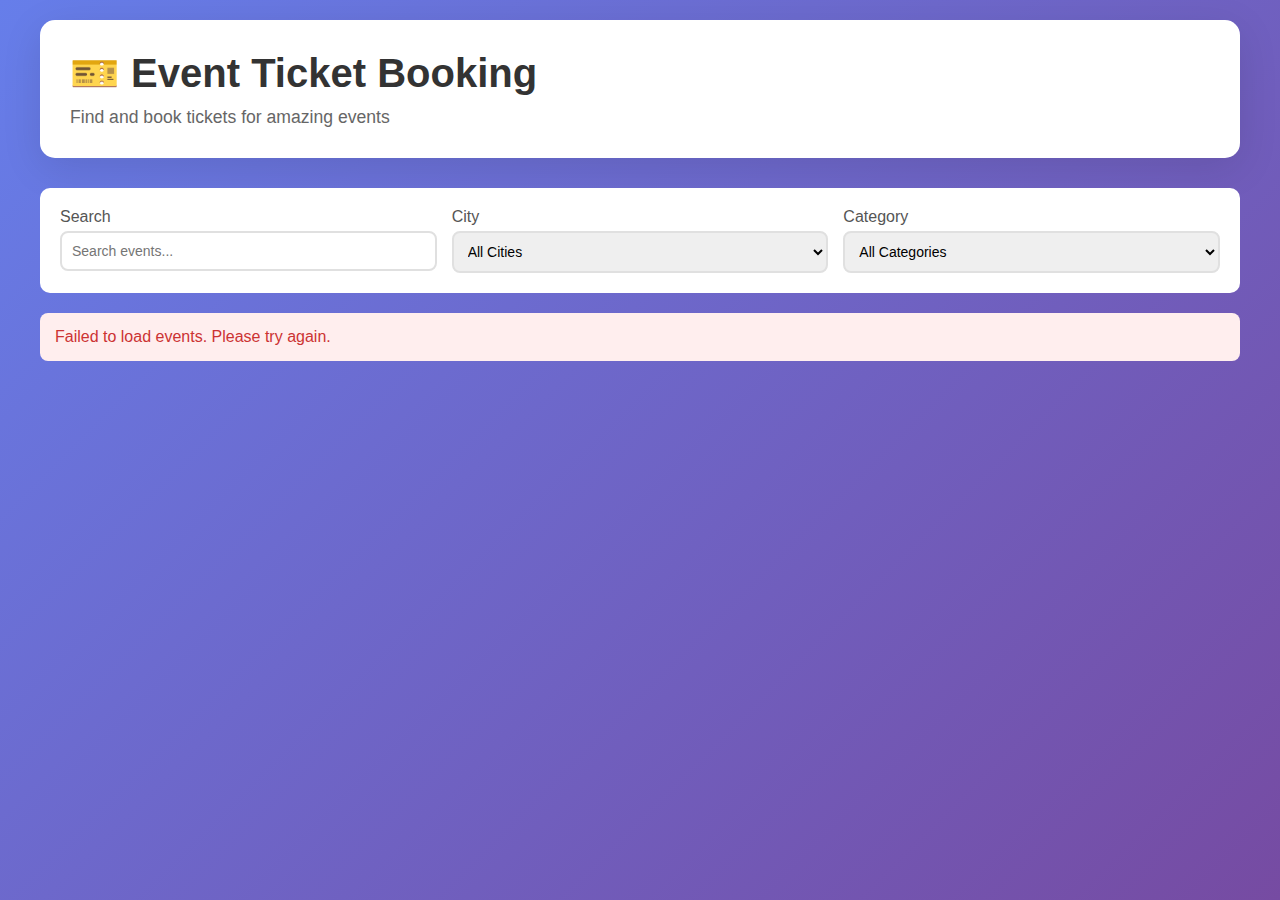
<file: event_ticketing_system/event_list.html>
<!DOCTYPE html>
<html lang="en">
<head>
    <meta charset="UTF-8">
    <meta name="viewport" content="width=device-width, initial-scale=1.0">
    <title>Event Ticket Booking - Events</title>
    <style>
        * {
            margin: 0;
            padding: 0;
            box-sizing: border-box;
        }
        
        body {
            font-family: -apple-system, BlinkMacSystemFont, 'Segoe UI', Roboto, 'Helvetica Neue', Arial, sans-serif;
            background: linear-gradient(135deg, #667eea 0%, #764ba2 100%);
            min-height: 100vh;
            padding: 20px;
        }
        
        .container {
            max-width: 1200px;
            margin: 0 auto;
        }
        
        header {
            background: white;
            padding: 30px;
            border-radius: 15px;
            box-shadow: 0 10px 40px rgba(0,0,0,0.1);
            margin-bottom: 30px;
        }
        
        h1 {
            color: #333;
            font-size: 2.5em;
            margin-bottom: 10px;
        }
        
        .subtitle {
            color: #666;
            font-size: 1.1em;
        }
        
        .filters {
            background: white;
            padding: 20px;
            border-radius: 10px;
            margin-bottom: 20px;
            display: flex;
            gap: 15px;
            flex-wrap: wrap;
        }
        
        .filter-group {
            flex: 1;
            min-width: 200px;
        }
        
        .filter-group label {
            display: block;
            margin-bottom: 5px;
            color: #555;
            font-weight: 500;
        }
        
        .filter-group input,
        .filter-group select {
            width: 100%;
            padding: 10px;
            border: 2px solid #e0e0e0;
            border-radius: 8px;
            font-size: 14px;
        }
        
        .filter-group input:focus,
        .filter-group select:focus {
            outline: none;
            border-color: #667eea;
        }
        
        .events-grid {
            display: grid;
            grid-template-columns: repeat(auto-fill, minmax(350px, 1fr));
            gap: 25px;
        }
        
        .event-card {
            background: white;
            border-radius: 15px;
            overflow: hidden;
            box-shadow: 0 5px 20px rgba(0,0,0,0.1);
            transition: transform 0.3s, box-shadow 0.3s;
            cursor: pointer;
        }
        
        .event-card:hover {
            transform: translateY(-5px);
            box-shadow: 0 10px 30px rgba(0,0,0,0.15);
        }
        
        .event-image {
            width: 100%;
            height: 200px;
            background: linear-gradient(135deg, #667eea 0%, #764ba2 100%);
            display: flex;
            align-items: center;
            justify-content: center;
            color: white;
            font-size: 3em;
        }
        
        .event-content {
            padding: 20px;
        }
        
        .event-category {
            display: inline-block;
            padding: 5px 12px;
            background: #667eea;
            color: white;
            border-radius: 20px;
            font-size: 12px;
            text-transform: uppercase;
            margin-bottom: 10px;
        }
        
        .event-name {
            font-size: 1.4em;
            font-weight: bold;
            color: #333;
            margin-bottom: 10px;
        }
        
        .event-details {
            color: #666;
            margin-bottom: 8px;
            display: flex;
            align-items: center;
            gap: 8px;
        }
        
        .event-details span {
            display: flex;
            align-items: center;
            gap: 5px;
        }
        
        .availability {
            display: flex;
            justify-content: space-between;
            align-items: center;
            margin-top: 15px;
            padding-top: 15px;
            border-top: 2px solid #f0f0f0;
        }
        
        .seats-info {
            font-size: 14px;
            color: #666;
        }
        
        .seats-available {
            font-weight: bold;
            color: #10b981;
            font-size: 1.2em;
        }
        
        .seats-low {
            color: #f59e0b;
        }
        
        .sold-out {
            color: #ef4444;
        }
        
        .book-button {
            padding: 10px 20px;
            background: #667eea;
            color: white;
            border: none;
            border-radius: 8px;
            cursor: pointer;
            font-size: 14px;
            font-weight: 600;
            transition: background 0.3s;
        }
        
        .book-button:hover {
            background: #5568d3;
        }
        
        .book-button:disabled {
            background: #ccc;
            cursor: not-allowed;
        }
        
        .loading {
            text-align: center;
            padding: 50px;
            color: white;
            font-size: 1.2em;
        }
        
        .error {
            background: #fee;
            color: #c33;
            padding: 15px;
            border-radius: 8px;
            margin-bottom: 20px;
        }
        
        .no-events {
            background: white;
            padding: 50px;
            text-align: center;
            border-radius: 15px;
            color: #666;
        }
        
        @media (max-width: 768px) {
            .events-grid {
                grid-template-columns: 1fr;
            }
            
            h1 {
                font-size: 2em;
            }
        }
    </style>
</head>
<body>
    <div class="container">
        <header>
            <h1>🎫 Event Ticket Booking</h1>
            <p class="subtitle">Find and book tickets for amazing events</p>
        </header>
        
        <div class="filters">
            <div class="filter-group">
                <label for="search">Search</label>
                <input type="text" id="search" placeholder="Search events...">
            </div>
            <div class="filter-group">
                <label for="city">City</label>
                <select id="city">
                    <option value="">All Cities</option>
                </select>
            </div>
            <div class="filter-group">
                <label for="category">Category</label>
                <select id="category">
                    <option value="">All Categories</option>
                    <option value="concert">Concert</option>
                    <option value="sports">Sports</option>
                    <option value="theater">Theater</option>
                    <option value="comedy">Comedy</option>
                </select>
            </div>
        </div>
        
        <div id="error" class="error" style="display: none;"></div>
        <div id="loading" class="loading">Loading events...</div>
        <div id="events" class="events-grid"></div>
        <div id="no-events" class="no-events" style="display: none;">
            <h2>No events found</h2>
            <p>Try adjusting your filters</p>
        </div>
    </div>

    <script>
        const API_URL = 'http://localhost:8000/api/v1';
        let allEvents = [];
        
        // Load events
        async function loadEvents() {
            try {
                document.getElementById('loading').style.display = 'block';
                document.getElementById('error').style.display = 'none';
                
                const response = await fetch(`${API_URL}/events?page_size=50`);
                if (!response.ok) throw new Error('Failed to load events');
                
                const data = await response.json();
                allEvents = data.events;
                
                // Populate city filter
                const cities = [...new Set(allEvents.map(e => e.city))];
                const citySelect = document.getElementById('city');
                cities.forEach(city => {
                    const option = document.createElement('option');
                    option.value = city;
                    option.textContent = city;
                    citySelect.appendChild(option);
                });
                
                displayEvents(allEvents);
                document.getElementById('loading').style.display = 'none';
            } catch (error) {
                console.error('Error loading events:', error);
                document.getElementById('error').textContent = 'Failed to load events. Please try again.';
                document.getElementById('error').style.display = 'block';
                document.getElementById('loading').style.display = 'none';
            }
        }
        
        // Display events
        function displayEvents(events) {
            const eventsContainer = document.getElementById('events');
            const noEventsMsg = document.getElementById('no-events');
            
            if (events.length === 0) {
                eventsContainer.innerHTML = '';
                noEventsMsg.style.display = 'block';
                return;
            }
            
            noEventsMsg.style.display = 'none';
            eventsContainer.innerHTML = events.map(event => `
                <div class="event-card" onclick="bookEvent(${event.id})">
                    <div class="event-image">🎭</div>
                    <div class="event-content">
                        <span class="event-category">${event.category || 'Event'}</span>
                        <div class="event-name">${event.name}</div>
                        <div class="event-details">
                            <span>📍 ${event.venue}, ${event.city}</span>
                        </div>
                        <div class="event-details">
                            <span>📅 ${formatDate(event.start_time)}</span>
                        </div>
                        <div class="availability">
                            <div class="seats-info">
                                <span class="${getSeatsClass(event)}">
                                    ${event.available_seats} / ${event.total_seats}
                                </span>
                                seats available
                            </div>
                            <button class="book-button" ${event.is_sold_out ? 'disabled' : ''}>
                                ${event.is_sold_out ? 'Sold Out' : 'Book Now'}
                            </button>
                        </div>
                    </div>
                </div>
            `).join('');
        }
        
        // Format date
        function formatDate(dateString) {
            const date = new Date(dateString);
            return date.toLocaleDateString('en-US', {
                weekday: 'short',
                year: 'numeric',
                month: 'short',
                day: 'numeric',
                hour: '2-digit',
                minute: '2-digit'
            });
        }
        
        // Get seats class for color
        function getSeatsClass(event) {
            if (event.is_sold_out) return 'sold-out';
            const percentage = (event.available_seats / event.total_seats) * 100;
            if (percentage < 20) return 'seats-low';
            return 'seats-available';
        }
        
        // Filter events
        function filterEvents() {
            const searchTerm = document.getElementById('search').value.toLowerCase();
            const cityFilter = document.getElementById('city').value;
            const categoryFilter = document.getElementById('category').value;
            
            const filtered = allEvents.filter(event => {
                const matchesSearch = event.name.toLowerCase().includes(searchTerm) ||
                                    event.venue.toLowerCase().includes(searchTerm) ||
                                    event.description?.toLowerCase().includes(searchTerm);
                const matchesCity = !cityFilter || event.city === cityFilter;
                const matchesCategory = !categoryFilter || event.category === categoryFilter;
                
                return matchesSearch && matchesCity && matchesCategory;
            });
            
            displayEvents(filtered);
        }
        
        // Book event
        function bookEvent(eventId) {
            // Store event ID and redirect to booking page
            localStorage.setItem('selectedEventId', eventId);
            window.location.href = 'seat_booking.html';
        }
        
        // Event listeners
        document.getElementById('search').addEventListener('input', filterEvents);
        document.getElementById('city').addEventListener('change', filterEvents);
        document.getElementById('category').addEventListener('change', filterEvents);
        
        // Load events on page load
        loadEvents();
    </script>
</body>
</html>
</file>
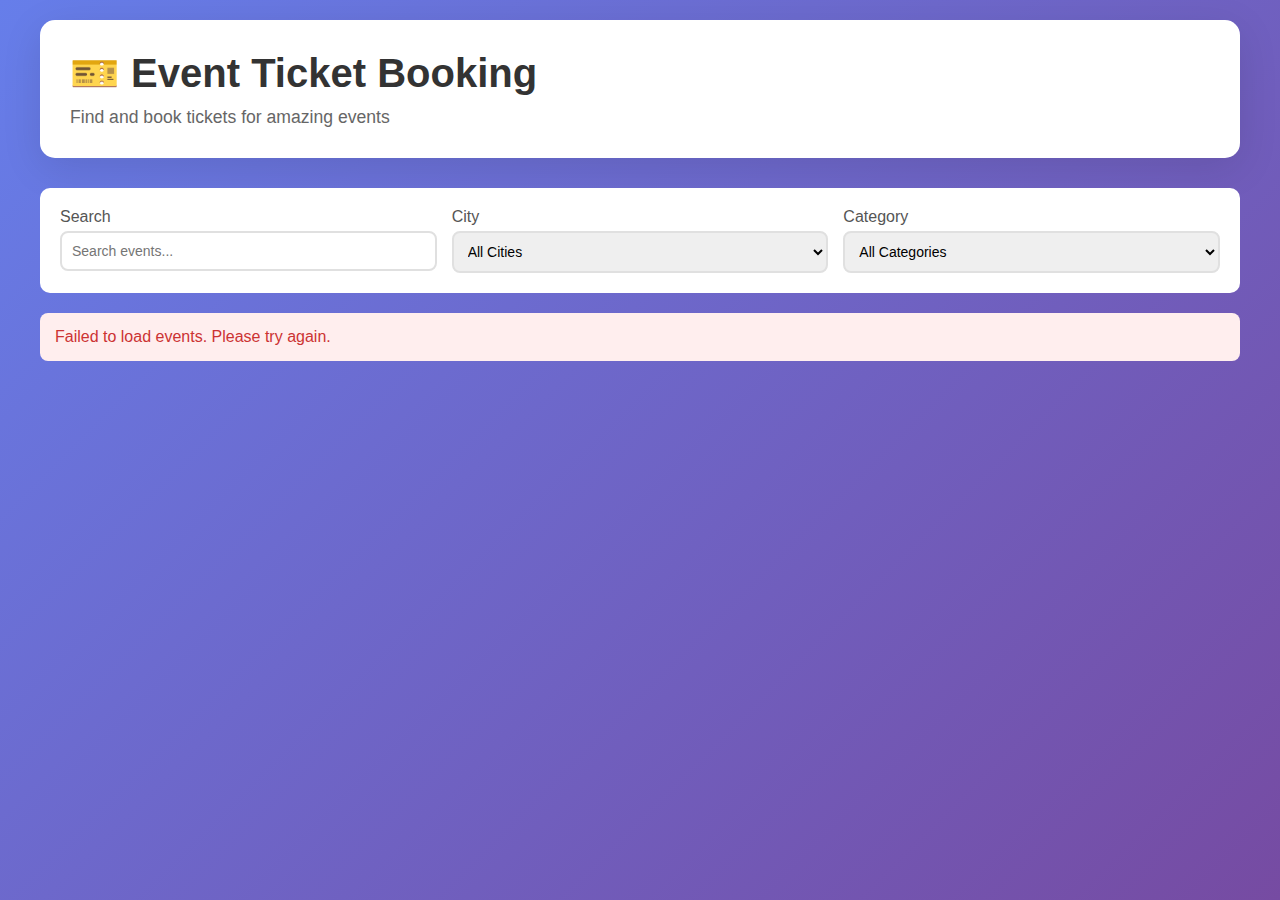
<file: event_ticketing_system/seat_booking.html>
<!DOCTYPE html>
<html lang="en">
<head>
    <meta charset="UTF-8">
    <meta name="viewport" content="width=device-width, initial-scale=1.0">
    <title>Book Seats - Event Ticket Booking</title>
    <style>
        * {
            margin: 0;
            padding: 0;
            box-sizing: border-box;
        }
        
        body {
            font-family: -apple-system, BlinkMacSystemFont, 'Segoe UI', Roboto, sans-serif;
            background: #f5f7fa;
            min-height: 100vh;
        }
        
        .header {
            background: linear-gradient(135deg, #667eea 0%, #764ba2 100%);
            color: white;
            padding: 20px;
            box-shadow: 0 2px 10px rgba(0,0,0,0.1);
        }
        
        .header-content {
            max-width: 1400px;
            margin: 0 auto;
            display: flex;
            justify-content: space-between;
            align-items: center;
        }
        
        .back-btn {
            background: rgba(255,255,255,0.2);
            color: white;
            border: none;
            padding: 10px 20px;
            border-radius: 8px;
            cursor: pointer;
            font-size: 14px;
            transition: background 0.3s;
        }
        
        .back-btn:hover {
            background: rgba(255,255,255,0.3);
        }
        
        .container {
            max-width: 1400px;
            margin: 30px auto;
            padding: 0 20px;
            display: grid;
            grid-template-columns: 1fr 400px;
            gap: 30px;
        }
        
        .event-info {
            background: white;
            padding: 25px;
            border-radius: 15px;
            box-shadow: 0 2px 10px rgba(0,0,0,0.05);
            margin-bottom: 20px;
        }
        
        .event-name {
            font-size: 2em;
            color: #333;
            margin-bottom: 15px;
        }
        
        .event-details {
            display: grid;
            grid-template-columns: repeat(auto-fit, minmax(200px, 1fr));
            gap: 15px;
            color: #666;
        }
        
        .detail-item {
            display: flex;
            align-items: center;
            gap: 10px;
        }
        
        .seat-map-container {
            background: white;
            padding: 30px;
            border-radius: 15px;
            box-shadow: 0 2px 10px rgba(0,0,0,0.05);
        }
        
        .connection-status {
            padding: 10px;
            border-radius: 8px;
            margin-bottom: 20px;
            text-align: center;
            font-size: 14px;
        }
        
        .connected {
            background: #d1fae5;
            color: #065f46;
        }
        
        .disconnected {
            background: #fee2e2;
            color: #991b1b;
        }
        
        .section-title {
            font-size: 1.3em;
            color: #333;
            margin-bottom: 20px;
            padding-bottom: 10px;
            border-bottom: 2px solid #e5e7eb;
        }
        
        .legend {
            display: flex;
            gap: 20px;
            margin-bottom: 20px;
            flex-wrap: wrap;
        }
        
        .legend-item {
            display: flex;
            align-items: center;
            gap: 8px;
            font-size: 14px;
        }
        
        .legend-box {
            width: 30px;
            height: 30px;
            border-radius: 6px;
            border: 2px solid #ddd;
        }
        
        .available { background: #10b981; }
        .selected { background: #3b82f6; }
        .hold { background: #f59e0b; }
        .booked { background: #ef4444; }
        
        .sections {
            display: grid;
            gap: 30px;
        }
        
        .section {
            border: 2px solid #e5e7eb;
            border-radius: 10px;
            padding: 20px;
        }
        
        .section-header {
            font-weight: bold;
            margin-bottom: 15px;
            color: #667eea;
            font-size: 1.1em;
        }
        
        .seats-grid {
            display: grid;
            grid-template-columns: repeat(auto-fill, minmax(40px, 1fr));
            gap: 8px;
        }
        
        .seat {
            width: 40px;
            height: 40px;
            border-radius: 6px;
            border: 2px solid #ddd;
            display: flex;
            align-items: center;
            justify-content: center;
            font-size: 11px;
            cursor: pointer;
            transition: all 0.3s;
            background: white;
        }
        
        .seat.available {
            background: #10b981;
            color: white;
            border-color: #059669;
        }
        
        .seat.available:hover {
            transform: scale(1.1);
            box-shadow: 0 4px 12px rgba(16, 185, 129, 0.4);
        }
        
        .seat.selected {
            background: #3b82f6;
            color: white;
            border-color: #2563eb;
            transform: scale(1.1);
        }
        
        .seat.hold {
            background: #f59e0b;
            color: white;
            border-color: #d97706;
            cursor: not-allowed;
        }
        
        .seat.booked {
            background: #ef4444;
            color: white;
            border-color: #dc2626;
            cursor: not-allowed;
        }
        
        .sidebar {
            position: sticky;
            top: 20px;
            height: fit-content;
        }
        
        .booking-summary {
            background: white;
            padding: 25px;
            border-radius: 15px;
            box-shadow: 0 2px 10px rgba(0,0,0,0.05);
        }
        
        .summary-title {
            font-size: 1.3em;
            color: #333;
            margin-bottom: 20px;
        }
        
        .booking-info {
            background: #f0f9ff;
            padding: 15px;
            border-radius: 8px;
            margin-bottom: 20px;
            border-left: 4px solid #3b82f6;
        }
        
        .booking-info-item {
            display: flex;
            justify-content: space-between;
            margin-bottom: 8px;
            font-size: 14px;
        }
        
        .booking-info-label {
            color: #666;
        }
        
        .booking-info-value {
            font-weight: bold;
            color: #333;
        }
        
        .selected-seats {
            margin-bottom: 20px;
        }
        
        .selected-seat-item {
            display: flex;
            justify-content: space-between;
            padding: 10px;
            background: #f9fafb;
            border-radius: 8px;
            margin-bottom: 8px;
        }
        
        .seat-label {
            font-weight: 500;
            color: #333;
        }
        
        .seat-price {
            color: #667eea;
            font-weight: bold;
        }
        
        .total {
            display: flex;
            justify-content: space-between;
            padding: 15px;
            background: #f3f4f6;
            border-radius: 8px;
            margin: 20px 0;
            font-size: 1.2em;
            font-weight: bold;
        }
        
        .user-input {
            margin-bottom: 20px;
        }
        
        .user-input label {
            display: block;
            margin-bottom: 8px;
            color: #555;
            font-weight: 500;
        }
        
        .user-input input {
            width: 100%;
            padding: 12px;
            border: 2px solid #e5e7eb;
            border-radius: 8px;
            font-size: 14px;
        }
        
        .user-input input:focus {
            outline: none;
            border-color: #667eea;
        }
        
        .booking-timer {
            background: #fef3c7;
            padding: 15px;
            border-radius: 8px;
            margin-bottom: 20px;
            text-align: center;
            display: none;
        }
        
        .timer-text {
            font-size: 14px;
            color: #92400e;
            margin-bottom: 5px;
        }
        
        .timer {
            font-size: 2em;
            font-weight: bold;
            color: #b45309;
        }
        
        .action-buttons {
            display: flex;
            flex-direction: column;
            gap: 10px;
        }
        
        .btn {
            padding: 15px;
            border: none;
            border-radius: 10px;
            font-size: 16px;
            font-weight: 600;
            cursor: pointer;
            transition: all 0.3s;
        }
        
        .btn-primary {
            background: #667eea;
            color: white;
        }
        
        .btn-primary:hover:not(:disabled) {
            background: #5568d3;
            transform: translateY(-2px);
            box-shadow: 0 4px 12px rgba(102, 126, 234, 0.4);
        }
        
        .btn-success {
            background: #10b981;
            color: white;
        }
        
        .btn-success:hover:not(:disabled) {
            background: #059669;
        }
        
        .btn-danger {
            background: #ef4444;
            color: white;
        }
        
        .btn-danger:hover:not(:disabled) {
            background: #dc2626;
        }
        
        .btn:disabled {
            opacity: 0.5;
            cursor: not-allowed;
        }
        
        .loading {
            text-align: center;
            padding: 50px;
            color: #666;
        }
        
        .success-modal {
            position: fixed;
            top: 0;
            left: 0;
            width: 100%;
            height: 100%;
            background: rgba(0,0,0,0.5);
            display: none;
            align-items: center;
            justify-content: center;
            z-index: 1000;
        }
        
        .modal-content {
            background: white;
            padding: 40px;
            border-radius: 20px;
            max-width: 500px;
            text-align: center;
            animation: slideIn 0.3s;
        }
        
        @keyframes slideIn {
            from {
                transform: translateY(-50px);
                opacity: 0;
            }
            to {
                transform: translateY(0);
                opacity: 1;
            }
        }
        
        .success-icon {
            font-size: 5em;
            margin-bottom: 20px;
        }
        
        @media (max-width: 1200px) {
            .container {
                grid-template-columns: 1fr;
            }
            
            .sidebar {
                position: static;
            }
        }
    </style>
</head>
<body>
    <div class="header">
        <div class="header-content">
            <h1>🎫 Book Your Seats</h1>
            <button class="back-btn" onclick="window.location.href='event_list.html'">
                ← Back to Events
            </button>
        </div>
    </div>
    
    <div class="container">
        <!-- Main Content -->
        <div class="main-content">
            <div class="event-info" id="event-info">
                <div class="loading">Loading event details...</div>
            </div>
            
            <div class="seat-map-container">
                <div id="connection-status" class="connection-status disconnected">
                    🔴 Connecting to real-time updates...
                </div>
                
                <h2 class="section-title">Select Your Seats</h2>
                
                <div class="legend">
                    <div class="legend-item">
                        <div class="legend-box available"></div>
                        <span>Available</span>
                    </div>
                    <div class="legend-item">
                        <div class="legend-box selected"></div>
                        <span>Selected</span>
                    </div>
                    <div class="legend-item">
                        <div class="legend-box hold"></div>
                        <span>On Hold</span>
                    </div>
                    <div class="legend-item">
                        <div class="legend-box booked"></div>
                        <span>Booked</span>
                    </div>
                </div>
                
                <div id="seat-map" class="sections">
                    <div class="loading">Loading seat map...</div>
                </div>
            </div>
        </div>
        
        <!-- Sidebar -->
        <div class="sidebar">
            <div class="booking-summary">
                <h2 class="summary-title">Booking Summary</h2>
                
                <!-- Booking Info (shown during HOLD) -->
                <div class="booking-info" id="booking-info" style="display: none;">
                    <div class="booking-info-item">
                        <span class="booking-info-label">Booking ID:</span>
                        <span class="booking-info-value" id="display-booking-id">-</span>
                    </div>
                    <div class="booking-info-item">
                        <span class="booking-info-label">User ID:</span>
                        <span class="booking-info-value" id="display-user-id">-</span>
                    </div>
                    <div class="booking-info-item">
                        <span class="booking-info-label">Status:</span>
                        <span class="booking-info-value" id="display-status">HOLD</span>
                    </div>
                </div>
                
                <!-- Timer (shown during HOLD) -->
                <div class="booking-timer" id="booking-timer">
                    <div class="timer-text">Time Remaining</div>
                    <div class="timer" id="timer">5:00</div>
                </div>
                
                <!-- User Input (hidden during HOLD) -->
                <div class="user-input" id="user-input-section">
                    <label for="user-id">Your User ID</label>
                    <input type="number" id="user-id" value="1" min="1">
                </div>
                
                <!-- Selected Seats List -->
                <div class="selected-seats" id="selected-seats-list">
                    <p style="color: #999; text-align: center;">No seats selected</p>
                </div>
                
                <!-- Total -->
                <div class="total">
                    <span>Total:</span>
                    <span id="total-amount">$0.00</span>
                </div>
                
                <!-- Action Buttons -->
                <div class="action-buttons">
                    <button class="btn btn-primary" id="hold-btn" onclick="createBooking()" disabled>
                        Hold Seats (5 min)
                    </button>
                    <button class="btn btn-success" id="confirm-btn" onclick="confirmBooking()" style="display: none;">
                        💳 Pay & Confirm
                    </button>
                    <button class="btn btn-danger" id="cancel-btn" onclick="cancelBooking()" style="display: none;">
                        Cancel Booking
                    </button>
                </div>
            </div>
        </div>
    </div>
    
    <!-- Success Modal -->
    <div class="success-modal" id="success-modal">
        <div class="modal-content">
            <div class="success-icon">🎉</div>
            <h2>Booking Confirmed!</h2>
            <p style="margin: 20px 0; color: #666;">
                Your tickets have been successfully booked.
            </p>
            <button class="btn btn-primary" onclick="window.location.href='event_list.html'">
                Back to Events
            </button>
        </div>
    </div>

    <script>
        const API_URL = 'http://localhost:8000/api/v1';
        const WS_URL = 'ws://localhost:8000/ws';
        
        let eventId = null;
        let eventData = null;
        let seatsData = {};
        let selectedSeats = [];
        let currentBooking = null;
        let timerInterval = null;
        let ws = null;
        
        // Initialize
        async function init() {
            eventId = localStorage.getItem('selectedEventId');
            if (!eventId) {
                alert('No event selected');
                window.location.href = 'event_list.html';
                return;
            }
            
            await loadEvent();
            await loadSeats();
            connectWebSocket();
        }
        
        // Load event details
        async function loadEvent() {
            try {
                const response = await fetch(`${API_URL}/events/${eventId}`);
                eventData = await response.json();
                
                document.getElementById('event-info').innerHTML = `
                    <h1 class="event-name">${eventData.name}</h1>
                    <div class="event-details">
                        <div class="detail-item">📍 ${eventData.venue}, ${eventData.city}</div>
                        <div class="detail-item">📅 ${formatDate(eventData.start_time)}</div>
                        <div class="detail-item">🎫 ${eventData.available_seats} / ${eventData.total_seats} available</div>
                    </div>
                `;
            } catch (error) {
                console.error('Error loading event:', error);
            }
        }
        
        // Load seat map
        async function loadSeats() {
            console.log('Loading seats for event', eventId);
            try {
                const response = await fetch(`${API_URL}/events/${eventId}/seats`);
                const data = await response.json();
                
                seatsData = {};
                data.seats.forEach(seat => {
                    seatsData[seat.id] = seat;
                });
                
                renderSeatMap(data.sections);
            } catch (error) {
                console.error('Error loading seats:', error);
            }
        }
        
        // Render seat map
        function renderSeatMap(sections) {
            const seatMap = document.getElementById('seat-map');
            seatMap.innerHTML = '';
            
            for (const [sectionName, seats] of Object.entries(sections)) {
                const sectionDiv = document.createElement('div');
                sectionDiv.className = 'section';
                
                const sectionPrice = Number(seats[0].price);
                
                const headerDiv = document.createElement('div');
                headerDiv.className = 'section-header';
                headerDiv.textContent = `${sectionName} - $${sectionPrice.toFixed(2)}`;
                sectionDiv.appendChild(headerDiv);
                
                const seatsGrid = document.createElement('div');
                seatsGrid.className = 'seats-grid';
                
                seats.forEach(seat => {
                    const seatDiv = document.createElement('div');
                    seatDiv.className = `seat ${seat.status.toLowerCase()}`;
                    seatDiv.textContent = seat.seat_number;
                    
                    seatDiv.dataset.seatId = seat.id;
                    seatDiv.dataset.seatLabel = seat.seat_label;
                    seatDiv.dataset.seatPrice = seat.price;
                    seatDiv.dataset.seatStatus = seat.status;
                    
                    seatDiv.addEventListener('click', function() {
                        const id = Number(this.dataset.seatId);
                        const label = this.dataset.seatLabel;
                        const price = Number(this.dataset.seatPrice);
                        const status = this.dataset.seatStatus;
                        
                        toggleSeat(id, label, price, status);
                    });
                    
                    seatsGrid.appendChild(seatDiv);
                });
                
                sectionDiv.appendChild(seatsGrid);
                seatMap.appendChild(sectionDiv);
            }
        }
        
        // Toggle seat selection
        function toggleSeat(seatId, label, price, status) {
            if (status !== 'AVAILABLE' && !selectedSeats.find(s => s.id === seatId)) {
                return;
            }
            
            if (currentBooking) {
                alert('You already have an active booking. Please confirm or cancel it first.');
                return;
            }
            
            const index = selectedSeats.findIndex(s => s.id === seatId);
            if (index > -1) {
                selectedSeats.splice(index, 1);
            } else {
                if (selectedSeats.length >= 10) {
                    alert('Maximum 10 seats per booking');
                    return;
                }
                selectedSeats.push({ id: seatId, label, price: Number(price) });
            }
            
            updateUI();
        }
        
        // Update UI
        function updateUI() {
            document.querySelectorAll('.seat').forEach(seat => {
                const seatId = Number(seat.dataset.seatId);
                if (selectedSeats.find(s => s.id === seatId)) {
                    seat.classList.add('selected');
                } else {
                    seat.classList.remove('selected');
                }
            });
            
            const list = document.getElementById('selected-seats-list');
            if (selectedSeats.length === 0) {
                list.innerHTML = '<p style="color: #999; text-align: center;">No seats selected</p>';
            } else {
                list.innerHTML = selectedSeats.map(seat => `
                    <div class="selected-seat-item">
                        <span class="seat-label">${seat.label}</span>
                        <span class="seat-price">$${Number(seat.price).toFixed(2)}</span>
                    </div>
                `).join('');
            }
            
            const total = selectedSeats.reduce((sum, seat) => sum + Number(seat.price), 0);
            document.getElementById('total-amount').textContent = `$${total.toFixed(2)}`;
            
            document.getElementById('hold-btn').disabled = selectedSeats.length === 0;
        }
        
        // Create booking (HOLD)
        async function createBooking() {
            try {
                const userId = document.getElementById('user-id').value;
                const seatIds = selectedSeats.map(s => s.id);
                
                console.log('Creating booking with seats:', seatIds);
                
                const response = await fetch(`${API_URL}/bookings?user_id=${userId}`, {
                    method: 'POST',
                    headers: { 'Content-Type': 'application/json' },
                    body: JSON.stringify({
                        event_id: Number(eventId),
                        seat_ids: seatIds
                    })
                });
                
                if (!response.ok) {
                    const error = await response.json();
                    alert(error.detail);
                    return;
                }
                
                currentBooking = await response.json();
                console.log('✅ Booking created:', currentBooking);
                
                // Show booking info
                const bookingInfoEl = document.getElementById('booking-info');
                if (bookingInfoEl) {
                    bookingInfoEl.style.display = 'block';
                    document.getElementById('display-booking-id').textContent = `#${currentBooking.id}`;
                    document.getElementById('display-user-id').textContent = currentBooking.user_id;
                    document.getElementById('display-status').textContent = currentBooking.status;
                } else {
                    console.error('❌ booking-info element not found!');
                }
                
                // Update seats list from API response
                const list = document.getElementById('selected-seats-list');
                if (list && currentBooking.seats && currentBooking.seats.length > 0) {
                    list.innerHTML = currentBooking.seats.map(seat => `
                        <div class="selected-seat-item">
                            <span class="seat-label">${seat.seat_label}</span>
                            <span class="seat-price">$${Number(seat.price_at_booking).toFixed(2)}</span>
                        </div>
                    `).join('');
                    console.log('✅ Displayed', currentBooking.seats.length, 'seats');
                } else {
                    console.error('❌ No seats in booking response!');
                }
                
                // Update total
                document.getElementById('total-amount').textContent = `$${Number(currentBooking.total_amount).toFixed(2)}`;
                console.log('✅ Total:', currentBooking.total_amount);
                
                // Show/hide UI elements
                document.getElementById('booking-timer').style.display = 'block';
                document.getElementById('user-input-section').style.display = 'none';
                document.getElementById('hold-btn').style.display = 'none';
                document.getElementById('confirm-btn').style.display = 'block';
                document.getElementById('cancel-btn').style.display = 'block';
                
                // Start timer
                startTimer(currentBooking.time_remaining_seconds);
                
                // Clear selection and reload seat map
                selectedSeats = [];
                
            } catch (error) {
                console.error('❌ Error creating booking:', error);
                alert('Failed to create booking: ' + error.message);
            }
        }
        
        // Confirm booking
        async function confirmBooking() {
            try {
                const userId = document.getElementById('user-id').value;
                const bookingId = currentBooking.id;
                
                const response = await fetch(`${API_URL}/bookings/${bookingId}/confirm?user_id=${userId}`, {
                    method: 'POST',
                    headers: { 'Content-Type': 'application/json' },
                    body: JSON.stringify({
                        payment_id: `pi_${Date.now()}`
                    })
                });
                
                if (!response.ok) {
                    const error = await response.json();
                    alert(error.detail);
                    return;
                }
                
                const confirmedBooking = await response.json();
                
                // Update status
                document.getElementById('display-status').textContent = 'CONFIRMED';
                document.getElementById('display-status').style.color = '#10b981';
                
                document.getElementById('success-modal').style.display = 'flex';
                stopTimer();
                currentBooking = null;
                
            } catch (error) {
                console.error('Error confirming booking:', error);
                alert('Failed to confirm booking');
            }
        }
        
        // Cancel booking
        async function cancelBooking() {
            if (!confirm('Are you sure you want to cancel this booking?')) {
                return;
            }
            
            try {
                const userId = document.getElementById('user-id').value;
                const bookingId = currentBooking.id;
                
                await fetch(`${API_URL}/bookings/${bookingId}?user_id=${userId}`, {
                    method: 'DELETE'
                });
                
                stopTimer();
                currentBooking = null;
                
                // Reset UI
                document.getElementById('booking-info').style.display = 'none';
                document.getElementById('booking-timer').style.display = 'none';
                document.getElementById('user-input-section').style.display = 'block';
                document.getElementById('hold-btn').style.display = 'block';
                document.getElementById('confirm-btn').style.display = 'none';
                document.getElementById('cancel-btn').style.display = 'none';
                
                // Reset seats list
                document.getElementById('selected-seats-list').innerHTML = '<p style="color: #999; text-align: center;">No seats selected</p>';
                document.getElementById('total-amount').textContent = '$0.00';
                
            } catch (error) {
                console.error('Error cancelling booking:', error);
            }
        }
        
        // Timer
        function startTimer(seconds) {
            let remaining = seconds;
            
            function updateTimer() {
                const mins = Math.floor(remaining / 60);
                const secs = remaining % 60;
                document.getElementById('timer').textContent = 
                    `${mins}:${secs.toString().padStart(2, '0')}`;
                
                if (remaining <= 0) {
                    stopTimer();
                    console.log('💥 Booking expired, reloading page.');
                    alert('Booking expired! Seats have been released.');
                    window.location.reload();
                }
                
                remaining--;
            }
            
            updateTimer();
            timerInterval = setInterval(updateTimer, 1000);
        }
        
        function stopTimer() {
            if (timerInterval) {
                clearInterval(timerInterval);
                timerInterval = null;
            }
        }
        
        // WebSocket connection
        function connectWebSocket() {
            ws = new WebSocket(`${WS_URL}/events/${eventId}`);
            
            ws.onopen = () => {
                console.log('WebSocket connected');
                document.getElementById('connection-status').className = 'connection-status connected';
                document.getElementById('connection-status').textContent = '🟢 Real-time updates active';
            };
            
            ws.onmessage = async (event) => {
                const data = JSON.parse(event.data);
                console.log('📨 WebSocket message:', data);
                
                if (data.type === 'seat_update') {
                    console.log(`🔄 Seats ${data.seat_ids} → ${data.status}`);
                    
                    // ✅ Step 1: Immediately update seat visuals (instant feedback)
                    data.seat_ids.forEach(seatId => {
                        const seatElement = document.querySelector(`[data-seat-id="${seatId}"]`);
                        if (seatElement) {
                            // Remove all status classes
                            seatElement.classList.remove('available', 'hold', 'booked', 'selected');
                            // Add new status class
                            seatElement.classList.add(data.status.toLowerCase());
                            // Update data attribute
                            seatElement.dataset.seatStatus = data.status;
                            console.log(`✅ Updated seat ${seatId} visual to ${data.status}`);
                        }
                    });
                    
                    // ✅ Step 2: Reload from server to confirm
                    await loadSeats();
                }
                
                if (data.type === 'booking_expired') {
                    console.log(`⏰ Booking ${data.booking_id} expired, releasing seats:`, data.seat_ids);
                    
                    // ✅ Step 1: Immediately update seat visuals to AVAILABLE
                    data.seat_ids.forEach(seatId => {
                        const seatElement = document.querySelector(`[data-seat-id="${seatId}"]`);
                        if (seatElement) {
                            console.log(`🔄 Changing seat ${seatId} from ${seatElement.className} to available`);
                            // Remove all status classes
                            seatElement.classList.remove('available', 'hold', 'booked', 'selected');
                            // Add available class
                            seatElement.classList.add('available');
                            // Update data attribute
                            seatElement.dataset.seatStatus = 'AVAILABLE';
                            console.log(`✅ Seat ${seatId} is now: ${seatElement.className}`);
                        } else {
                            console.error(`❌ Seat ${seatId} not found in DOM!`);
                        }
                    });
                    
                    // ✅ Step 2: Reload seat map from server
                    console.log('🔄 Reloading seat map from server...');
                    await loadSeats();
                    
                    // ✅ Step 3: If it's our booking, reset UI
                    if (currentBooking && data.booking_id === currentBooking.id) {
                        console.log('💥 Our booking expired!');
                        stopTimer();
                        currentBooking = null;
                        
                        document.getElementById('booking-info').style.display = 'none';
                        document.getElementById('booking-timer').style.display = 'none';
                        document.getElementById('user-input-section').style.display = 'block';
                        document.getElementById('hold-btn').style.display = 'block';
                        document.getElementById('confirm-btn').style.display = 'none';
                        document.getElementById('cancel-btn').style.display = 'none';
                        
                        document.getElementById('selected-seats-list').innerHTML = 
                            '<p style="color: #999; text-align: center;">No seats selected</p>';
                        document.getElementById('total-amount').textContent = '$0.00';
                    }
                }
                
                if (data.type === 'connected') {
                    console.log('✅ WebSocket:', data.message);
                }
            };
            
            ws.onclose = () => {
                console.log('WebSocket disconnected');
                document.getElementById('connection-status').className = 'connection-status disconnected';
                document.getElementById('connection-status').textContent = '🔴 Real-time updates disconnected';
                setTimeout(connectWebSocket, 5000);
            };
            
            ws.onerror = (error) => {
                console.error('WebSocket error:', error);
            };
        }
        
        // Format date
        function formatDate(dateString) {
            const date = new Date(dateString);
            return date.toLocaleDateString('en-US', {
                weekday: 'short',
                year: 'numeric',
                month: 'short',
                day: 'numeric',
                hour: '2-digit',
                minute: '2-digit'
            });
        }
        
        // Initialize on load
        init();
        
        // Cleanup on unload
        window.addEventListener('beforeunload', () => {
            if (ws) ws.close();
            stopTimer();
        });
    </script>
</body>
</html>
</file>
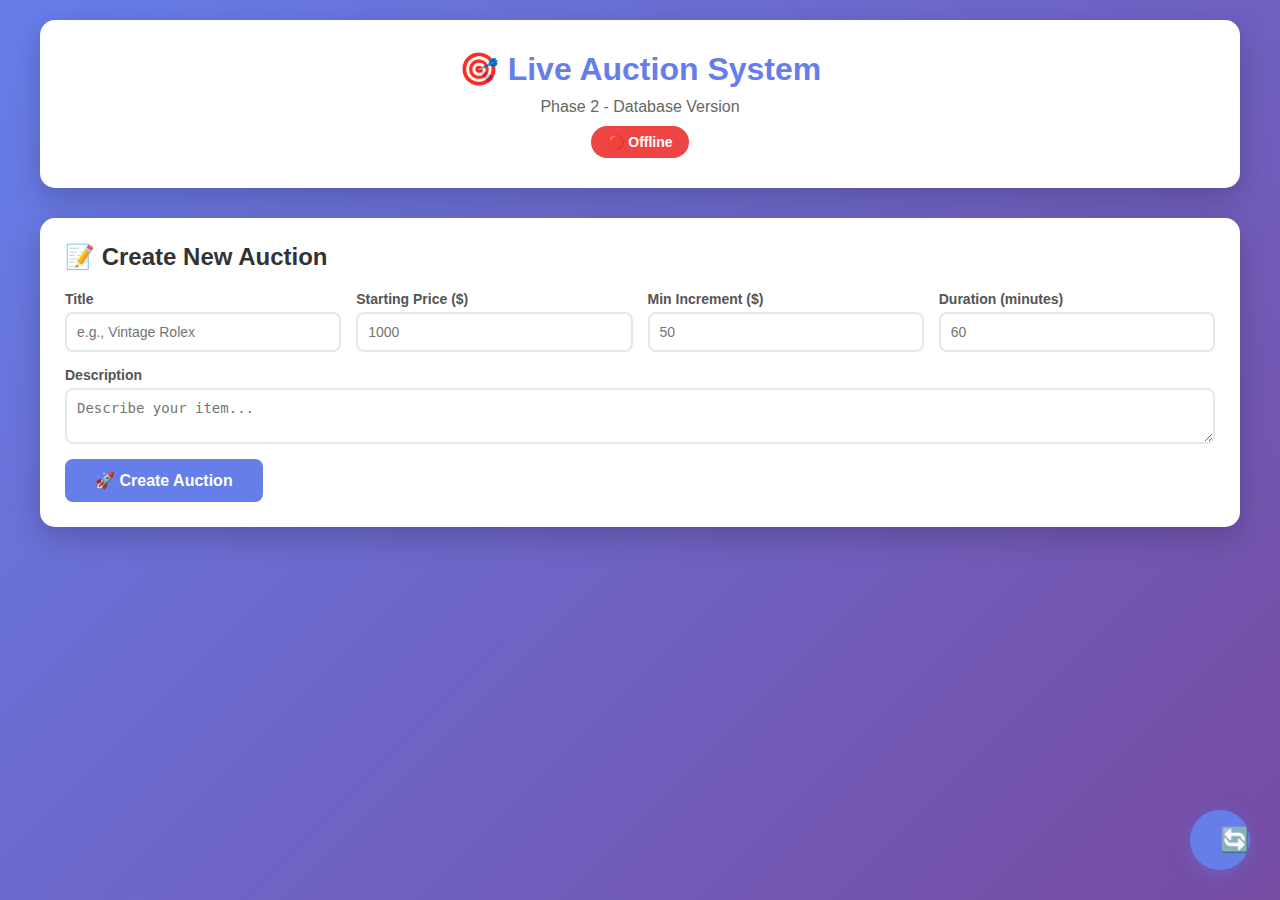
<file: live_auction_bidding/auction.html>
<!-- auction_test.html -->
<!DOCTYPE html>
<html lang="en">
<head>
    <meta charset="UTF-8">
    <meta name="viewport" content="width=device-width, initial-scale=1.0">
    <title>Live Auction System - Test Page</title>
    <style>
        * {
            margin: 0;
            padding: 0;
            box-sizing: border-box;
        }

        body {
            font-family: 'Segoe UI', Tahoma, Geneva, Verdana, sans-serif;
            background: linear-gradient(135deg, #667eea 0%, #764ba2 100%);
            min-height: 100vh;
            padding: 20px;
        }

        .container {
            max-width: 1200px;
            margin: 0 auto;
        }

        .header {
            background: white;
            padding: 30px;
            border-radius: 15px;
            box-shadow: 0 10px 30px rgba(0,0,0,0.2);
            margin-bottom: 30px;
            text-align: center;
        }

        .header h1 {
            color: #667eea;
            margin-bottom: 10px;
        }

        .status {
            display: inline-block;
            padding: 8px 16px;
            background: #10b981;
            color: white;
            border-radius: 20px;
            font-size: 14px;
            font-weight: bold;
        }

        .status.offline {
            background: #ef4444;
        }

        .controls {
            background: white;
            padding: 25px;
            border-radius: 15px;
            box-shadow: 0 10px 30px rgba(0,0,0,0.2);
            margin-bottom: 30px;
        }

        .controls h2 {
            color: #333;
            margin-bottom: 20px;
        }

        .form-grid {
            display: grid;
            grid-template-columns: repeat(auto-fit, minmax(200px, 1fr));
            gap: 15px;
            margin-bottom: 15px;
        }

        .form-group {
            display: flex;
            flex-direction: column;
        }

        .form-group label {
            font-weight: 600;
            margin-bottom: 5px;
            color: #555;
            font-size: 14px;
        }

        .form-group input, .form-group textarea {
            padding: 10px;
            border: 2px solid #e5e7eb;
            border-radius: 8px;
            font-size: 14px;
            transition: border-color 0.3s;
        }

        .form-group input:focus, .form-group textarea:focus {
            outline: none;
            border-color: #667eea;
        }

        button {
            background: #667eea;
            color: white;
            border: none;
            padding: 12px 30px;
            border-radius: 8px;
            font-size: 16px;
            font-weight: 600;
            cursor: pointer;
            transition: all 0.3s;
        }

        button:hover {
            background: #5568d3;
            transform: translateY(-2px);
            box-shadow: 0 5px 15px rgba(102, 126, 234, 0.3);
        }

        button:active {
            transform: translateY(0);
        }

        .auctions-grid {
            display: grid;
            grid-template-columns: repeat(auto-fill, minmax(350px, 1fr));
            gap: 25px;
        }

        .auction-card {
            background: white;
            border-radius: 15px;
            padding: 25px;
            box-shadow: 0 10px 30px rgba(0,0,0,0.2);
            transition: transform 0.3s, box-shadow 0.3s;
            position: relative;
            overflow: hidden;
        }

        .auction-card:hover {
            transform: translateY(-5px);
            box-shadow: 0 15px 40px rgba(0,0,0,0.3);
        }

        .auction-card::before {
            content: '';
            position: absolute;
            top: 0;
            left: 0;
            width: 100%;
            height: 5px;
            background: linear-gradient(90deg, #667eea, #764ba2);
        }

        .auction-header {
            margin-bottom: 15px;
        }

        .auction-id {
            font-size: 12px;
            color: #999;
            font-weight: 600;
        }

        .auction-title {
            font-size: 20px;
            font-weight: 700;
            color: #333;
            margin: 5px 0;
        }

        .auction-description {
            color: #666;
            font-size: 14px;
            margin-bottom: 15px;
            line-height: 1.5;
        }

        .auction-status {
            display: inline-block;
            padding: 5px 12px;
            border-radius: 15px;
            font-size: 12px;
            font-weight: 600;
            margin-bottom: 15px;
        }

        .auction-status.active {
            background: #d1fae5;
            color: #065f46;
        }

        .auction-status.ended {
            background: #fee2e2;
            color: #991b1b;
        }

        .price-info {
            background: #f3f4f6;
            padding: 15px;
            border-radius: 10px;
            margin-bottom: 15px;
        }

        .current-price {
            font-size: 32px;
            font-weight: 700;
            color: #667eea;
            margin-bottom: 5px;
        }

        .price-label {
            font-size: 12px;
            color: #666;
            text-transform: uppercase;
            font-weight: 600;
        }

        .bid-info {
            display: flex;
            justify-content: space-between;
            margin-top: 10px;
            font-size: 14px;
            color: #666;
        }

        .timer {
            background: #fef3c7;
            padding: 10px;
            border-radius: 8px;
            text-align: center;
            margin-bottom: 15px;
            font-weight: 600;
            color: #92400e;
        }

        .bid-form {
            display: flex;
            gap: 10px;
            margin-top: 15px;
        }

        .bid-form input {
            flex: 1;
            padding: 10px;
            border: 2px solid #e5e7eb;
            border-radius: 8px;
        }

        .bid-form button {
            padding: 10px 20px;
        }

        .recent-bids {
            margin-top: 15px;
            padding-top: 15px;
            border-top: 2px solid #f3f4f6;
        }

        .recent-bids h4 {
            font-size: 14px;
            color: #666;
            margin-bottom: 10px;
        }

        .bid-item {
            display: flex;
            justify-content: space-between;
            padding: 8px;
            background: #f9fafb;
            border-radius: 6px;
            margin-bottom: 5px;
            font-size: 13px;
        }

        .bid-user {
            font-weight: 600;
            color: #667eea;
        }

        .bid-amount {
            font-weight: 700;
            color: #333;
        }

        .empty-state {
            text-align: center;
            padding: 60px 20px;
            color: white;
        }

        .empty-state h2 {
            font-size: 24px;
            margin-bottom: 10px;
        }

        .notification {
            position: fixed;
            top: 20px;
            right: 20px;
            background: white;
            padding: 20px;
            border-radius: 10px;
            box-shadow: 0 10px 30px rgba(0,0,0,0.3);
            max-width: 300px;
            z-index: 1000;
            animation: slideIn 0.3s ease-out;
        }

        @keyframes slideIn {
            from {
                transform: translateX(400px);
                opacity: 0;
            }
            to {
                transform: translateX(0);
                opacity: 1;
            }
        }

        .notification.success {
            border-left: 5px solid #10b981;
        }

        .notification.error {
            border-left: 5px solid #ef4444;
        }

        .refresh-btn {
            position: fixed;
            bottom: 30px;
            right: 30px;
            width: 60px;
            height: 60px;
            border-radius: 50%;
            background: #667eea;
            color: white;
            border: none;
            font-size: 24px;
            cursor: pointer;
            box-shadow: 0 5px 20px rgba(102, 126, 234, 0.4);
            transition: all 0.3s;
            z-index: 999;
        }

        .refresh-btn:hover {
            transform: scale(1.1) rotate(180deg);
        }
    </style>
</head>
<body>
    <div class="container">
        <!-- Header -->
        <div class="header">
            <h1>🎯 Live Auction System</h1>
            <p style="color: #666; margin: 10px 0;">Phase 2 - Database Version</p>
            <span class="status" id="serverStatus">Checking...</span>
        </div>

        <!-- Create Auction Form -->
        <div class="controls">
            <h2>📝 Create New Auction</h2>
            <form id="createAuctionForm">
                <div class="form-grid">
                    <div class="form-group">
                        <label>Title</label>
                        <input type="text" id="title" placeholder="e.g., Vintage Rolex" required>
                    </div>
                    <div class="form-group">
                        <label>Starting Price ($)</label>
                        <input type="number" id="startingPrice" placeholder="1000" step="0.01" required>
                    </div>
                    <div class="form-group">
                        <label>Min Increment ($)</label>
                        <input type="number" id="minIncrement" placeholder="50" step="0.01" required>
                    </div>
                    <div class="form-group">
                        <label>Duration (minutes)</label>
                        <input type="number" id="duration" placeholder="60" required>
                    </div>
                </div>
                <div class="form-group">
                    <label>Description</label>
                    <textarea id="description" rows="2" placeholder="Describe your item..." required></textarea>
                </div>
                <button type="submit" style="margin-top: 15px;">🚀 Create Auction</button>
            </form>
        </div>

        <!-- Auctions List -->
        <div id="auctionsList" class="auctions-grid"></div>
    </div>

    <!-- Floating Refresh Button -->
    <button class="refresh-btn" onclick="loadAuctions()" title="Refresh">🔄</button>

    <script>
        const API_BASE = 'http://localhost:8000';
        let userIdCounter = Math.floor(Math.random() * 1000) + 1;

        // Check server status
        async function checkServerStatus() {
            try {
                const response = await fetch(API_BASE);
                const data = await response.json();
                document.getElementById('serverStatus').textContent = '🟢 Online';
                document.getElementById('serverStatus').classList.remove('offline');
                return true;
            } catch (error) {
                document.getElementById('serverStatus').textContent = '🔴 Offline';
                document.getElementById('serverStatus').classList.add('offline');
                return false;
            }
        }

        // Show notification
        function showNotification(message, type = 'success') {
            const notification = document.createElement('div');
            notification.className = `notification ${type}`;
            notification.innerHTML = `<strong>${type === 'success' ? '✅' : '❌'}</strong> ${message}`;
            document.body.appendChild(notification);

            setTimeout(() => {
                notification.style.animation = 'slideIn 0.3s ease-out reverse';
                setTimeout(() => notification.remove(), 300);
            }, 3000);
        }

        // Format time remaining
        function formatTimeRemaining(endTime) {
            const now = new Date();
            const end = new Date(endTime);
            const diff = end - now;

            if (diff <= 0) return 'Ended';

            const hours = Math.floor(diff / (1000 * 60 * 60));
            const minutes = Math.floor((diff % (1000 * 60 * 60)) / (1000 * 60));
            const seconds = Math.floor((diff % (1000 * 60)) / 1000);

            return `${hours}h ${minutes}m ${seconds}s remaining`;
        }

        // Create auction
        document.getElementById('createAuctionForm').addEventListener('submit', async (e) => {
            e.preventDefault();

            const data = {
                title: document.getElementById('title').value,
                description: document.getElementById('description').value,
                starting_price: parseFloat(document.getElementById('startingPrice').value),
                min_increment: parseFloat(document.getElementById('minIncrement').value),
                duration_minutes: parseInt(document.getElementById('duration').value)
            };

            try {
                const response = await fetch(`${API_BASE}/auctions`, {
                    method: 'POST',
                    headers: { 'Content-Type': 'application/json' },
                    body: JSON.stringify(data)
                });

                const result = await response.json();

                if (result.success) {
                    showNotification('Auction created successfully!');
                    e.target.reset();
                    loadAuctions();
                } else {
                    showNotification('Failed to create auction', 'error');
                }
            } catch (error) {
                showNotification('Error: ' + error.message, 'error');
            }
        });

        // Place bid
        async function placeBid(auctionId, amount) {
            try {
                const response = await fetch(`${API_BASE}/auctions/${auctionId}/bids`, {
                    method: 'POST',
                    headers: { 'Content-Type': 'application/json' },
                    body: JSON.stringify({
                        user_id: userIdCounter,
                        bid_amount: parseFloat(amount)
                    })
                });

                const result = await response.json();

                if (result.success) {
                    showNotification(`Bid placed: $${amount}`);
                    loadAuctions();
                } else {
                    showNotification(result.detail || 'Bid failed', 'error');
                }
            } catch (error) {
                showNotification('Error: ' + error.message, 'error');
            }
        }

        // Load recent bids
        async function loadRecentBids(auctionId) {
            try {
                const response = await fetch(`${API_BASE}/auctions/${auctionId}/bids?limit=3`);
                const data = await response.json();
                return data.bids || [];
            } catch (error) {
                return [];
            }
        }

        // Render auction card
        function renderAuctionCard(auction) {
            const recentBids = auction.recent_bids || [];
            
            const card = document.createElement('div');
            card.className = 'auction-card';
            card.innerHTML = `
                <div class="auction-header">
                    <div class="auction-id">Auction #${auction.auction_id}</div>
                    <div class="auction-title">${auction.title}</div>
                    <div class="auction-description">${auction.description}</div>
                    <span class="auction-status ${auction.status.toLowerCase()}">${auction.status}</span>
                </div>

                <div class="timer" id="timer-${auction.auction_id}">
                    ${formatTimeRemaining(auction.end_time)}
                </div>

                <div class="price-info">
                    <div class="price-label">Current Price</div>
                    <div class="current-price">$${auction.current_price.toFixed(2)}</div>
                    <div class="bid-info">
                        <span>Min Increment: $${auction.min_increment}</span>
                        <span>Bids: ${auction.total_bids}</span>
                    </div>
                    ${auction.current_winner_id ? `<div style="margin-top: 10px; color: #667eea; font-weight: 600;">🏆 Leading: User ${auction.current_winner_id}</div>` : ''}
                </div>

                ${auction.status === 'ACTIVE' ? `
                    <div class="bid-form">
                        <input type="number" 
                               id="bid-${auction.auction_id}" 
                               placeholder="Enter bid amount"
                               min="${auction.current_price + auction.min_increment}"
                               step="0.01">
                        <button onclick="placeBid(${auction.auction_id}, document.getElementById('bid-${auction.auction_id}').value)">
                            💰 Bid
                        </button>
                    </div>
                ` : ''}

                ${recentBids.length > 0 ? `
                    <div class="recent-bids">
                        <h4>Recent Bids</h4>
                        ${recentBids.map(bid => `
                            <div class="bid-item">
                                <span class="bid-user">User ${bid.user_id}</span>
                                <span class="bid-amount">$${bid.bid_amount.toFixed(2)}</span>
                            </div>
                        `).join('')}
                    </div>
                ` : ''}
            `;

            return card;
        }

        // Load all auctions
        async function loadAuctions() {
            try {
                const response = await fetch(`${API_BASE}/auctions`);
                const data = await response.json();

                const container = document.getElementById('auctionsList');
                container.innerHTML = '';

                if (data.auctions.length === 0) {
                    container.innerHTML = `
                        <div class="empty-state">
                            <h2>No auctions yet</h2>
                            <p>Create your first auction above!</p>
                        </div>
                    `;
                    return;
                }

                data.auctions.forEach(auction => {
                    const card = renderAuctionCard(auction);
                    container.appendChild(card);
                });

                // Update timers every second
                updateTimers(data.auctions);
            } catch (error) {
                console.error('Error loading auctions:', error);
            }
        }

        // Update timers
        function updateTimers(auctions) {
            auctions.forEach(auction => {
                const timerElement = document.getElementById(`timer-${auction.auction_id}`);
                if (timerElement) {
                    setInterval(() => {
                        timerElement.textContent = formatTimeRemaining(auction.end_time);
                    }, 1000);
                }
            });
        }

        // Initialize
        async function init() {
            await checkServerStatus();
            loadAuctions();
            
            // Auto-refresh every 5 seconds
            // setInterval(loadAuctions, 5000);
            
            // Check server status every 10 seconds
            setInterval(checkServerStatus, 10000);
        }

        init();
    </script>
</body>
</html>
</file>
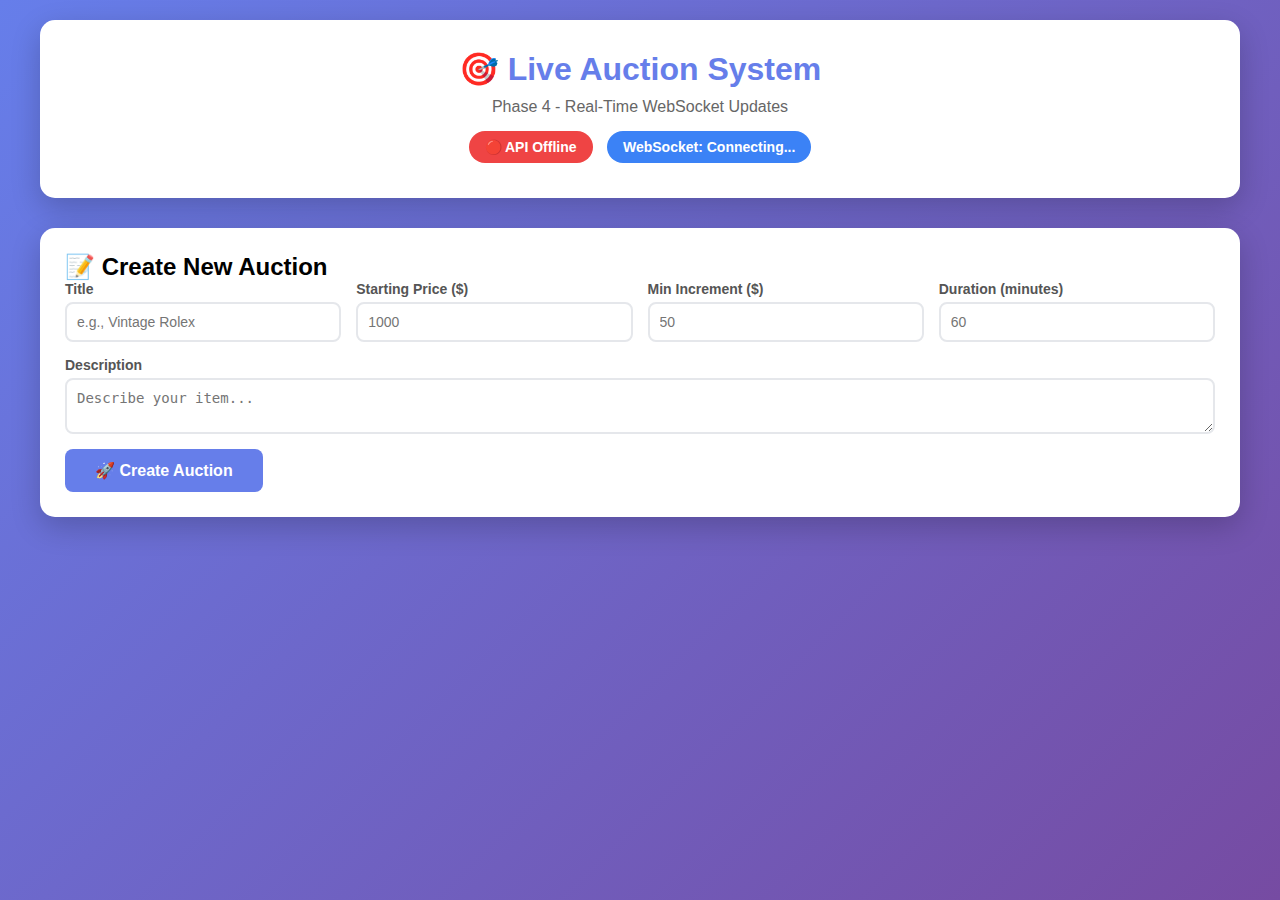
<file: live_auction_bidding/auction_realtime.html>
<!-- auction_realtime.html -->
<!DOCTYPE html>
<html lang="en">
<head>
    <meta charset="UTF-8">
    <meta name="viewport" content="width=device-width, initial-scale=1.0">
    <title>Live Auction System - Real-Time</title>
    <style>
        /* (Same styles as before) */
        * {
            margin: 0;
            padding: 0;
            box-sizing: border-box;
        }

        body {
            font-family: 'Segoe UI', Tahoma, Geneva, Verdana, sans-serif;
            background: linear-gradient(135deg, #667eea 0%, #764ba2 100%);
            min-height: 100vh;
            padding: 20px;
        }

        .container {
            max-width: 1200px;
            margin: 0 auto;
        }

        .header {
            background: white;
            padding: 30px;
            border-radius: 15px;
            box-shadow: 0 10px 30px rgba(0,0,0,0.2);
            margin-bottom: 30px;
            text-align: center;
        }

        .header h1 {
            color: #667eea;
            margin-bottom: 10px;
        }

        .status {
            display: inline-block;
            padding: 8px 16px;
            background: #10b981;
            color: white;
            border-radius: 20px;
            font-size: 14px;
            font-weight: bold;
            margin: 5px;
        }

        .status.offline {
            background: #ef4444;
        }

        .status.ws-connected {
            background: #3b82f6;
        }

        .controls {
            background: white;
            padding: 25px;
            border-radius: 15px;
            box-shadow: 0 10px 30px rgba(0,0,0,0.2);
            margin-bottom: 30px;
        }

        .form-grid {
            display: grid;
            grid-template-columns: repeat(auto-fit, minmax(200px, 1fr));
            gap: 15px;
            margin-bottom: 15px;
        }

        .form-group {
            display: flex;
            flex-direction: column;
        }

        .form-group label {
            font-weight: 600;
            margin-bottom: 5px;
            color: #555;
            font-size: 14px;
        }

        .form-group input, .form-group textarea {
            padding: 10px;
            border: 2px solid #e5e7eb;
            border-radius: 8px;
            font-size: 14px;
        }

        button {
            background: #667eea;
            color: white;
            border: none;
            padding: 12px 30px;
            border-radius: 8px;
            font-size: 16px;
            font-weight: 600;
            cursor: pointer;
        }

        .auctions-grid {
            display: grid;
            grid-template-columns: repeat(auto-fill, minmax(350px, 1fr));
            gap: 25px;
        }

        .auction-card {
            background: white;
            border-radius: 15px;
            padding: 25px;
            box-shadow: 0 10px 30px rgba(0,0,0,0.2);
            position: relative;
        }

        .auction-card::before {
            content: '';
            position: absolute;
            top: 0;
            left: 0;
            width: 100%;
            height: 5px;
            background: linear-gradient(90deg, #667eea, #764ba2);
        }

        .auction-title {
            font-size: 20px;
            font-weight: 700;
            color: #333;
            margin: 10px 0;
        }

        .current-price {
            font-size: 32px;
            font-weight: 700;
            color: #667eea;
        }

        .timer {
            background: #fef3c7;
            padding: 10px;
            border-radius: 8px;
            text-align: center;
            margin: 15px 0;
            font-weight: 600;
            color: #92400e;
        }

        .bid-form {
            display: flex;
            gap: 10px;
            margin-top: 15px;
        }

        .bid-form input {
            flex: 1;
            padding: 10px;
            border: 2px solid #e5e7eb;
            border-radius: 8px;
        }

        .viewers-count {
            display: inline-block;
            padding: 5px 10px;
            background: #3b82f6;
            color: white;
            border-radius: 15px;
            font-size: 12px;
            margin-left: 10px;
        }

        .new-bid-flash {
            animation: flashGreen 1s ease-in-out;
        }

        @keyframes flashGreen {
            0%, 100% { background-color: white; }
            50% { background-color: #d1fae5; }
        }

        .notification {
            position: fixed;
            top: 20px;
            right: 20px;
            background: white;
            padding: 20px;
            border-radius: 10px;
            box-shadow: 0 10px 30px rgba(0,0,0,0.3);
            max-width: 300px;
            z-index: 1000;
            animation: slideIn 0.3s ease-out;
        }

        .notification.success {
            border-left: 5px solid #10b981;
        }

        @keyframes slideIn {
            from {
                transform: translateX(400px);
                opacity: 0;
            }
            to {
                transform: translateX(0);
                opacity: 1;
            }
        }

        .recent-bids {
            margin-top: 20px;
            padding-top: 15px;
            border-top: 2px solid #f3f4f6;
        }

        .recent-bids h4 {
            font-size: 14px;
            color: #6b7280;
            margin-bottom: 10px;
            text-transform: uppercase;
            letter-spacing: 0.5px;
        }

        .bid-item {
            display: flex;
            justify-content: space-between;
            align-items: center;
            padding: 10px;
            background: #f9fafb;
            border-radius: 8px;
            margin-bottom: 8px;
            transition: all 0.2s;
        }

        .bid-item:hover {
            background: #f3f4f6;
            transform: translateX(5px);
        }

        .bid-user {
            font-weight: 600;
            color: #374151;
            flex: 1;
        }

        .bid-amount {
            font-weight: 700;
            color: #667eea;
            font-size: 16px;
            margin: 0 10px;
        }

        .bid-time {
            font-size: 12px;
            color: #9ca3af;
            font-style: italic;
        }

        /* New bid highlight animation */
        .bid-item:first-child {
            animation: highlightNew 1s ease-in-out;
        }

        @keyframes highlightNew {
            0%, 100% { background: #f9fafb; }
            50% { background: #dbeafe; }
        }
    </style>
</head>
<body>
    <div class="container">
        <div class="header">
            <h1>🎯 Live Auction System</h1>
            <p style="color: #666; margin: 10px 0;">Phase 4 - Real-Time WebSocket Updates</p>
            <span class="status" id="serverStatus">Checking...</span>
            <span class="status ws-connected" id="wsStatus">WebSocket: Connecting...</span>
        </div>

        <div class="controls">
            <h2>📝 Create New Auction</h2>
            <form id="createAuctionForm">
                <div class="form-grid">
                    <div class="form-group">
                        <label>Title</label>
                        <input type="text" id="title" placeholder="e.g., Vintage Rolex" required>
                    </div>
                    <div class="form-group">
                        <label>Starting Price ($)</label>
                        <input type="number" id="startingPrice" placeholder="1000" step="0.01" required>
                    </div>
                    <div class="form-group">
                        <label>Min Increment ($)</label>
                        <input type="number" id="minIncrement" placeholder="50" step="0.01" required>
                    </div>
                    <div class="form-group">
                        <label>Duration (minutes)</label>
                        <input type="number" id="duration" placeholder="60" required>
                    </div>
                </div>
                <div class="form-group">
                    <label>Description</label>
                    <textarea id="description" rows="2" placeholder="Describe your item..." required></textarea>
                </div>
                <button type="submit" style="margin-top: 15px;">🚀 Create Auction</button>
            </form>
        </div>

        <div id="auctionsList" class="auctions-grid"></div>
    </div>

    <script>
        const API_BASE = 'http://localhost:8000';
        const WS_BASE = 'ws://localhost:8000';
        let userIdCounter = Math.floor(Math.random() * 1000) + 1;
        let websockets = {};  // auction_id -> WebSocket

        // Check server status
        async function checkServerStatus() {
            try {
                const response = await fetch(API_BASE);
                const data = await response.json();
                document.getElementById('serverStatus').textContent = '🟢 API Online';
                document.getElementById('serverStatus').classList.remove('offline');
                return true;
            } catch (error) {
                document.getElementById('serverStatus').textContent = '🔴 API Offline';
                document.getElementById('serverStatus').classList.add('offline');
                return false;
            }
        }

        // Format bid time
        function formatBidTime(bidTime) {
            const date = new Date(bidTime);
            const now = new Date();
            const diffSeconds = Math.floor((now - date) / 1000);

            if (diffSeconds < 60) return `${diffSeconds}s ago`;
            if (diffSeconds < 3600) return `${Math.floor(diffSeconds / 60)}m ago`;
            if (diffSeconds < 86400) return `${Math.floor(diffSeconds / 3600)}h ago`;
            return date.toLocaleString();
        }

        // Connect to WebSocket for an auction
        function connectWebSocket(auctionId) {
            if (websockets[auctionId]) {
                return; // Already connected
            }

            const ws = new WebSocket(`${WS_BASE}/ws/${auctionId}`);
            
            ws.onopen = () => {
                console.log(`🔌 WebSocket connected to auction ${auctionId}`);
                document.getElementById('wsStatus').textContent = '🟢 WebSocket: Connected';
            };

            ws.onmessage = (event) => {
                const data = JSON.parse(event.data);
                console.log('📨 WebSocket message:', data);

                if (data.type === 'NEW_BID') {
                    // Update the auction card with new bid
                    updateAuctionCard(
                        data.auction_id, 
                        data.auction, 
                        data.bid,
                        data.recent_bids,
                        data.viewers
                    );
                    
                    // Show notification
                    showNotification(`New bid: $${data.bid.bid_amount} by User ${data.bid.user_id}`);
                }
            };

            ws.onerror = (error) => {
                console.error('❌ WebSocket error:', error);
                document.getElementById('wsStatus').textContent = '🔴 WebSocket: Error';
            };

            ws.onclose = () => {
                console.log(`🔌 WebSocket disconnected from auction ${auctionId}`);
                delete websockets[auctionId];
                
                // Reconnect after 3 seconds
                setTimeout(() => connectWebSocket(auctionId), 3000);
            };

            websockets[auctionId] = ws;
        }

        // Update auction card with new data
        function updateAuctionCard(auctionId, auctionData, bidData, recentBids, viewers) {
            const card = document.querySelector(`[data-auction-id="${auctionId}"]`);
            if (!card) return;

            // Flash animation
            card.classList.add('new-bid-flash');
            setTimeout(() => card.classList.remove('new-bid-flash'), 1000);

            // Update price
            const priceElement = card.querySelector('.current-price');
            if (priceElement) {
                priceElement.textContent = `$${auctionData.current_price.toFixed(2)}`;
            }

            // Update winner
            const winnerElement = card.querySelector('.winner-info');
            if (winnerElement) {
                winnerElement.textContent = `🏆 Leading: User ${auctionData.current_winner_id}`;
            } else if (auctionData.current_winner_id) {
                // Create winner element if it doesn't exist
                const priceInfo = card.querySelector('.price-info');
                if (priceInfo) {
                    const newWinner = document.createElement('div');
                    newWinner.className = 'winner-info';
                    newWinner.style.cssText = 'margin-top: 10px; color: #667eea; font-weight: 600;';
                    newWinner.textContent = `🏆 Leading: User ${auctionData.current_winner_id}`;
                    priceInfo.appendChild(newWinner);
                }
            }

            // Update bid count
            const bidCountElement = card.querySelector('.bid-count');
            if (bidCountElement) {
                bidCountElement.textContent = `Bids: ${auctionData.total_bids}`;
            }

            // Update viewers
            console.log('Updating viewers:', auctionData);
            const viewersElement = card.querySelector('.viewers-count');
            if (viewersElement) {
                viewersElement.textContent = `👁️ ${viewers || 0} viewers`;
            }

            // ═══════════════════════════════════════════════════════════
            // UPDATE RECENT BIDS SECTION
            // ═══════════════════════════════════════════════════════════
            if (recentBids && recentBids.length > 0) {
                let recentBidsContainer = card.querySelector('.recent-bids');
                
                if (!recentBidsContainer) {
                    // Create recent bids section if it doesn't exist
                    recentBidsContainer = document.createElement('div');
                    recentBidsContainer.className = 'recent-bids';
                    card.appendChild(recentBidsContainer);
                }

                // Update the content
                recentBidsContainer.innerHTML = `
                    <h4>Recent Bids</h4>
                    ${recentBids.map(bid => `
                        <div class="bid-item">
                            <span class="bid-user">User ${bid.user_id}</span>
                            <span class="bid-amount">$${bid.bid_amount.toFixed(2)}</span>
                            <span class="bid-time">${formatBidTime(bid.bid_time)}</span>
                        </div>
                    `).join('')}
                `;
            }
        }

        // Show notification
        function showNotification(message, type = 'success') {
            const notification = document.createElement('div');
            notification.className = `notification ${type}`;
            notification.innerHTML = `<strong>${type === 'success' ? '✅' : '❌'}</strong> ${message}`;
            document.body.appendChild(notification);

            setTimeout(() => {
                notification.style.animation = 'slideIn 0.3s ease-out reverse';
                setTimeout(() => notification.remove(), 300);
            }, 3000);
        }

        // Format time remaining
        function formatTimeRemaining(endTime) {
            const now = new Date();
            const end = new Date(endTime);
            const diff = end - now;

            if (diff <= 0) return 'Ended';

            const hours = Math.floor(diff / (1000 * 60 * 60));
            const minutes = Math.floor((diff % (1000 * 60 * 60)) / (1000 * 60));
            const seconds = Math.floor((diff % (1000 * 60)) / 1000);

            return `${hours}h ${minutes}m ${seconds}s remaining`;
        }

        // Create auction
        document.getElementById('createAuctionForm').addEventListener('submit', async (e) => {
            e.preventDefault();

            const data = {
                title: document.getElementById('title').value,
                description: document.getElementById('description').value,
                starting_price: parseFloat(document.getElementById('startingPrice').value),
                min_increment: parseFloat(document.getElementById('minIncrement').value),
                duration_minutes: parseInt(document.getElementById('duration').value)
            };

            try {
                const response = await fetch(`${API_BASE}/auctions`, {
                    method: 'POST',
                    headers: { 'Content-Type': 'application/json' },
                    body: JSON.stringify(data)
                });

                const result = await response.json();

                if (result.success) {
                    showNotification('Auction created successfully!');
                    e.target.reset();
                    loadAuctions();
                }
            } catch (error) {
                showNotification('Error: ' + error.message, 'error');
            }
        });

        // Place bid
        async function placeBid(auctionId, amount) {
            try {
                const response = await fetch(`${API_BASE}/auctions/${auctionId}/bids`, {
                    method: 'POST',
                    headers: { 'Content-Type': 'application/json' },
                    body: JSON.stringify({
                        user_id: userIdCounter,
                        bid_amount: parseFloat(amount)
                    })
                });

                const result = await response.json();

                if (result.success) {
                    showNotification(`Bid placed: $${amount}`);
                    // WebSocket will update automatically!
                } else {
                    showNotification(result.detail || 'Bid failed', 'error');
                }
            } catch (error) {
                showNotification('Error: ' + error.message, 'error');
            }
        }

        // Render auction card
        function renderAuctionCard(auction) {
            const card = document.createElement('div');
            card.className = 'auction-card';
            card.setAttribute('data-auction-id', auction.auction_id);
            
            card.innerHTML = `
                <div class="auction-header">
                    <div class="auction-id">Auction #${auction.auction_id}</div>
                    <div class="auction-title">${auction.title}</div>
                    <div class="auction-description">${auction.description}</div>
                    <span class="auction-status ${auction.status.toLowerCase()}">${auction.status}</span>
                    <span class="viewers-count">👁️ ${auction.viewers || 0} viewers</span>
                </div>

                <div class="timer" id="timer-${auction.auction_id}">
                    ${formatTimeRemaining(auction.end_time)}
                </div>

                <div class="price-info">
                    <div class="price-label">Current Price</div>
                    <div class="current-price">$${auction.current_price.toFixed(2)}</div>
                    <div class="bid-info">
                        <span>Min Increment: $${auction.min_increment}</span>
                        <span class="bid-count">Bids: ${auction.total_bids}</span>
                    </div>
                    ${auction.current_winner_id ? `<div class="winner-info" style="margin-top: 10px; color: #667eea; font-weight: 600;">🏆 Leading: User ${auction.current_winner_id}</div>` : ''}
                </div>

                ${auction.status === 'ACTIVE' ? `
                    <div class="bid-form">
                        <input type="number" 
                               id="bid-${auction.auction_id}" 
                               placeholder="Enter bid amount"
                               min="${auction.current_price + auction.min_increment}"
                               step="0.01">
                        <button onclick="placeBid(${auction.auction_id}, document.getElementById('bid-${auction.auction_id}').value)">
                            💰 Bid
                        </button>
                    </div>
                ` : ''}

                ${auction.recent_bids && auction.recent_bids.length > 0 ? `
                    <div class="recent-bids">
                        <h4>Recent Bids</h4>
                        ${auction.recent_bids.map(bid => `
                            <div class="bid-item">
                                <span class="bid-user">User ${bid.user_id}</span>
                                <span class="bid-amount">$${bid.bid_amount.toFixed(2)}</span>
                            </div>
                        `).join('')}
                    </div>
                ` : ''}
            `;

            // Connect WebSocket for this auction
            connectWebSocket(auction.auction_id);

            return card;
        }

        // Load all auctions
        async function loadAuctions() {
            try {
                const response = await fetch(`${API_BASE}/auctions?include_bids=true`);
                const data = await response.json();

                const container = document.getElementById('auctionsList');
                container.innerHTML = '';

                if (data.auctions.length === 0) {
                    container.innerHTML = `
                        <div class="empty-state">
                            <h2>No auctions yet</h2>
                            <p>Create your first auction above!</p>
                        </div>
                    `;
                    return;
                }

                data.auctions.forEach(auction => {
                    const card = renderAuctionCard(auction);
                    container.appendChild(card);
                });

                // Update timers
                updateTimers(data.auctions);
            } catch (error) {
                console.error('Error loading auctions:', error);
            }
        }

        // Update timers
        function updateTimers(auctions) {
            auctions.forEach(auction => {
                const timerElement = document.getElementById(`timer-${auction.auction_id}`);
                if (timerElement) {
                    setInterval(() => {
                        timerElement.textContent = formatTimeRemaining(auction.end_time);
                    }, 1000);
                }
            });
        }

        // Initialize
        async function init() {
            await checkServerStatus();
            loadAuctions();
            
            // Refresh auctions list every 30 seconds (WebSocket handles real-time updates)
            // setInterval(loadAuctions, 30000);
            
            // Check server status every 10 seconds
            setInterval(checkServerStatus, 10000);
        }

        init();
    </script>
</body>
</html>
</file>
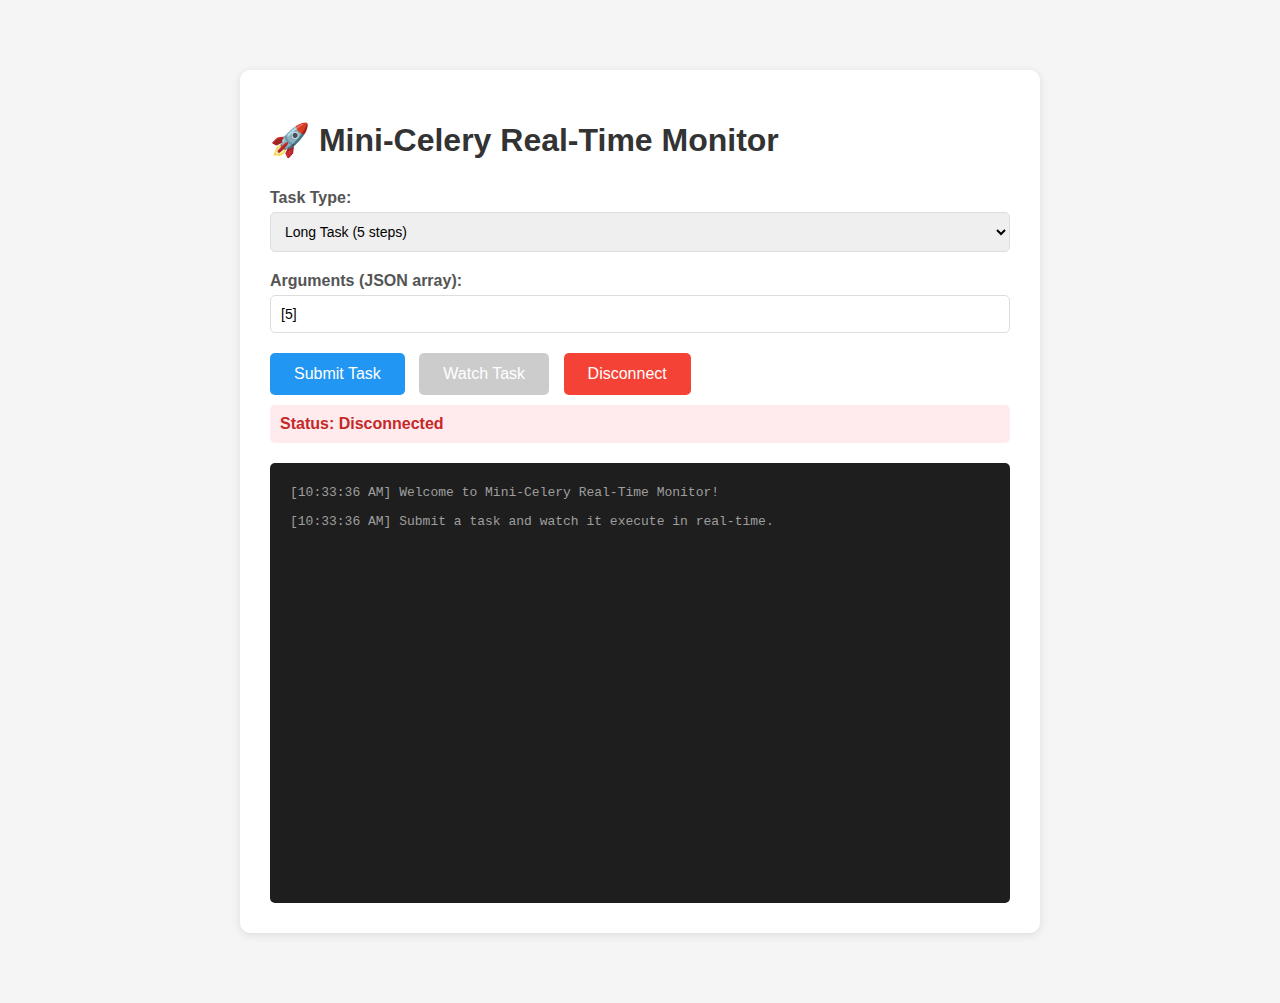
<file: mini_task_queue/websocket_client.html>
<!DOCTYPE html>
<html lang="en">
<head>
    <meta charset="UTF-8">
    <meta name="viewport" content="width=device-width, initial-scale=1.0">
    <title>Mini-Celery WebSocket Client</title>
    <style>
        body {
            font-family: 'Segoe UI', Tahoma, Geneva, Verdana, sans-serif;
            max-width: 800px;
            margin: 50px auto;
            padding: 20px;
            background-color: #f5f5f5;
        }
        .container {
            background: white;
            padding: 30px;
            border-radius: 10px;
            box-shadow: 0 2px 10px rgba(0,0,0,0.1);
        }
        h1 {
            color: #333;
            margin-bottom: 30px;
        }
        .input-group {
            margin-bottom: 20px;
        }
        label {
            display: block;
            margin-bottom: 5px;
            font-weight: bold;
            color: #555;
        }
        input, select {
            width: 100%;
            padding: 10px;
            border: 1px solid #ddd;
            border-radius: 5px;
            font-size: 14px;
            box-sizing: border-box;
        }
        button {
            background-color: #4CAF50;
            color: white;
            padding: 12px 24px;
            border: none;
            border-radius: 5px;
            cursor: pointer;
            font-size: 16px;
            margin-right: 10px;
        }
        button:hover {
            background-color: #45a049;
        }
        button:disabled {
            background-color: #cccccc;
            cursor: not-allowed;
        }
        #submitBtn {
            background-color: #2196F3;
        }
        #submitBtn:hover {
            background-color: #0b7dda;
        }
        #disconnectBtn {
            background-color: #f44336;
        }
        #disconnectBtn:hover {
            background-color: #da190b;
        }
        #log {
            background-color: #1e1e1e;
            color: #d4d4d4;
            padding: 20px;
            border-radius: 5px;
            height: 400px;
            overflow-y: auto;
            font-family: 'Courier New', monospace;
            font-size: 13px;
            line-height: 1.6;
            margin-top: 20px;
        }
        .log-entry {
            margin-bottom: 8px;
        }
        .log-connected { color: #4CAF50; }
        .log-started { color: #2196F3; }
        .log-progress { color: #FFC107; }
        .log-completed { color: #4CAF50; }
        .log-failed { color: #f44336; }
        .log-error { color: #f44336; }
        .log-info { color: #9E9E9E; }
        #status {
            padding: 10px;
            margin-top: 10px;
            border-radius: 5px;
            font-weight: bold;
        }
        .status-disconnected {
            background-color: #ffebee;
            color: #c62828;
        }
        .status-connected {
            background-color: #e8f5e9;
            color: #2e7d32;
        }
    </style>
</head>
<body>
    <div class="container">
        <h1>🚀 Mini-Celery Real-Time Monitor</h1>
        
        <div class="input-group">
            <label for="taskType">Task Type:</label>
            <select id="taskType">
                <option value="long_task">Long Task (5 steps)</option>
                <option value="add">Add Numbers</option>
                <option value="multiply">Multiply Numbers</option>
                <option value="sleep">Sleep Task</option>
                <option value="failing_task">Failing Task</option>
            </select>
        </div>

        <div class="input-group" id="argsGroup">
            <label for="args">Arguments (JSON array):</label>
            <input type="text" id="args" value="[5]" placeholder='[5]'>
        </div>
        
        <button id="submitBtn" onclick="submitTask()">Submit Task</button>
        <button id="connectBtn" onclick="connectWebSocket()" disabled>Watch Task</button>
        <button id="disconnectBtn" onclick="disconnectWebSocket()" disabled>Disconnect</button>
        
        <div id="status" class="status-disconnected">
            Status: Disconnected
        </div>
        
        <div id="log"></div>
    </div>

    <script>
        let ws = null;
        let currentTaskId = null;

        // Update args based on task type
        document.getElementById('taskType').addEventListener('change', function() {
            const taskType = this.value;
            const argsInput = document.getElementById('args');
            
            switch(taskType) {
                case 'long_task':
                    argsInput.value = '[5]';
                    break;
                case 'add':
                case 'multiply':
                    argsInput.value = '[10, 20]';
                    break;
                case 'sleep':
                    argsInput.value = '[3]';
                    break;
                case 'failing_task':
                    argsInput.value = '["test error"]';
                    break;
            }
        });

        function addLog(message, className = 'log-info') {
            const log = document.getElementById('log');
            const entry = document.createElement('div');
            entry.className = `log-entry ${className}`;
            const timestamp = new Date().toLocaleTimeString();
            entry.textContent = `[${timestamp}] ${message}`;
            log.appendChild(entry);
            log.scrollTop = log.scrollHeight;
        }

        async function submitTask() {
            const taskType = document.getElementById('taskType').value;
            const argsText = document.getElementById('args').value;
            
            let args;
            try {
                args = JSON.parse(argsText);
            } catch (e) {
                addLog('Invalid JSON in args field', 'log-error');
                return;
            }

            addLog(`Submitting ${taskType} task...`, 'log-info');

            try {
                const response = await fetch('http://localhost:8000/tasks', {
                    method: 'POST',
                    headers: {
                        'Content-Type': 'application/json',
                    },
                    body: JSON.stringify({
                        name: taskType,
                        args: args
                    })
                });

                const data = await response.json();
                currentTaskId = data.task_id;

                addLog(`✅ Task submitted: ${currentTaskId}`, 'log-info');
                addLog(`Status: ${data.status}`, 'log-info');

                document.getElementById('connectBtn').disabled = false;
                
            } catch (error) {
                addLog(`❌ Error submitting task: ${error}`, 'log-error');
            }
        }

        function connectWebSocket() {
            if (!currentTaskId) {
                addLog('No task ID available. Submit a task first.', 'log-error');
                return;
            }

            const wsUrl = `ws://localhost:8000/ws/tasks/${currentTaskId}`;
            addLog(`Connecting to WebSocket: ${wsUrl}`, 'log-info');

            ws = new WebSocket(wsUrl);

            ws.onopen = function() {
                addLog('🔌 WebSocket connected!', 'log-connected');
                document.getElementById('status').textContent = 'Status: Connected';
                document.getElementById('status').className = 'status-connected';
                document.getElementById('connectBtn').disabled = true;
                document.getElementById('disconnectBtn').disabled = false;
            };

            ws.onmessage = function(event) {
                const data = JSON.parse(event.data);
                
                if (data.event === 'connected') {
                    addLog(`📡 ${data.message}`, 'log-connected');
                    addLog(`Current status: ${data.current_status}`, 'log-info');
                }
                else if (data.event === 'started') {
                    addLog(`🚀 Task started by Worker-${data.data.worker_id}`, 'log-started');
                }
                else if (data.event === 'progress') {
                    const p = data.data;
                    addLog(`📊 Progress: ${p.step}/${p.total_steps} (${p.progress_percent.toFixed(0)}%) - ${p.message}`, 'log-progress');
                }
                else if (data.event === 'completed') {
                    addLog(`✅ Task completed in ${data.data.duration.toFixed(2)}s`, 'log-completed');
                    addLog(`Result: ${JSON.stringify(data.data.result)}`, 'log-completed');
                }
                else if (data.event === 'failed') {
                    addLog(`❌ Task failed: ${data.data.error}`, 'log-failed');
                }
                else if (data.event === 'stream_end') {
                    addLog(`👋 ${data.message}`, 'log-info');
                }
                else if (data.error) {
                    addLog(`❌ Error: ${data.error}`, 'log-error');
                }
            };

            ws.onerror = function(error) {
                addLog(`❌ WebSocket error: ${error}`, 'log-error');
            };

            ws.onclose = function() {
                addLog('🔌 WebSocket disconnected', 'log-info');
                document.getElementById('status').textContent = 'Status: Disconnected';
                document.getElementById('status').className = 'status-disconnected';
                document.getElementById('connectBtn').disabled = false;
                document.getElementById('disconnectBtn').disabled = true;
            };
        }

        function disconnectWebSocket() {
            if (ws) {
                ws.close();
                ws = null;
            }
        }

        // Initial log
        addLog('Welcome to Mini-Celery Real-Time Monitor!', 'log-info');
        addLog('Submit a task and watch it execute in real-time.', 'log-info');
    </script>
</body>
</html>
</file>
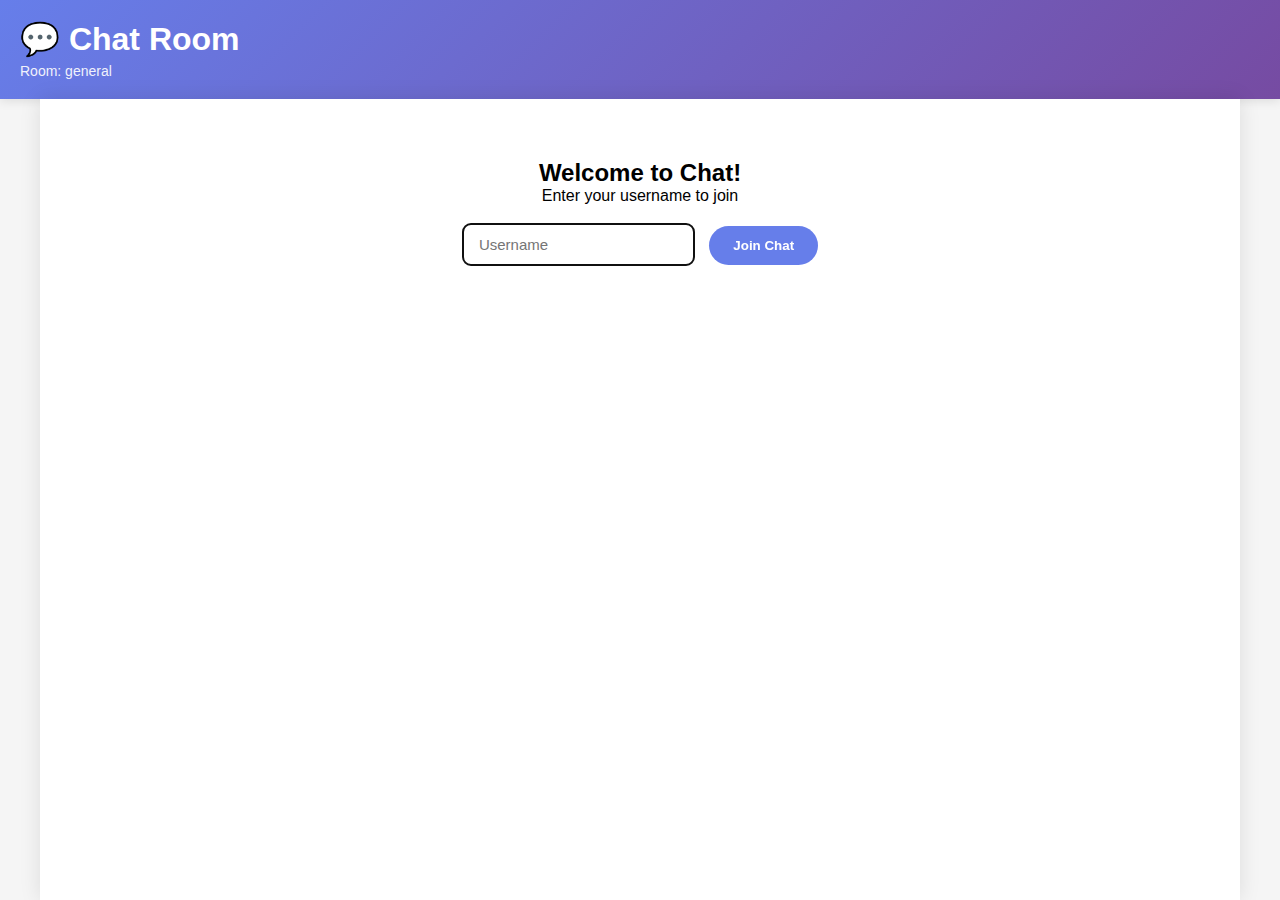
<file: real_time_chat/frontend/chat.html>
<!DOCTYPE html>
<html lang="en">
<head>
    <meta charset="UTF-8">
    <meta name="viewport" content="width=device-width, initial-scale=1.0">
    <title>Chat - Room</title>
    <style>
        * {
            margin: 0;
            padding: 0;
            box-sizing: border-box;
        }

        body {
            font-family: -apple-system, BlinkMacSystemFont, 'Segoe UI', Roboto, sans-serif;
            height: 100vh;
            display: flex;
            flex-direction: column;
            background: #f5f5f5;
        }

        .header {
            background: linear-gradient(135deg, #667eea 0%, #764ba2 100%);
            color: white;
            padding: 20px;
            box-shadow: 0 2px 10px rgba(0,0,0,0.1);
        }

        .header h1 {
            margin-bottom: 5px;
        }

        .header p {
            opacity: 0.9;
            font-size: 14px;
        }

        .container {
            flex: 1;
            display: flex;
            overflow: hidden;
            max-width: 1200px;
            width: 100%;
            margin: 0 auto;
            background: white;
            box-shadow: 0 0 20px rgba(0,0,0,0.1);
        }

        .messages {
            flex: 1;
            padding: 20px;
            overflow-y: auto;
            display: flex;
            flex-direction: column;
            gap: 15px;
        }

        .message {
            display: flex;
            flex-direction: column;
            max-width: 70%;
        }

        .message-header {
            font-size: 12px;
            color: #999;
            margin-bottom: 5px;
        }

        .message-content {
            padding: 12px 16px;
            border-radius: 18px;
            word-wrap: break-word;
        }

        .message.mine {
            align-self: flex-end;
        }

        .message.mine .message-content {
            background: #667eea;
            color: white;
            border-bottom-right-radius: 4px;
        }

        .message.theirs .message-content {
            background: #f0f0f0;
            color: #333;
            border-bottom-left-radius: 4px;
        }

        .input-area {
            padding: 20px;
            background: white;
            border-top: 1px solid #e0e0e0;
            display: flex;
            gap: 10px;
        }

        #message-input {
            flex: 1;
            padding: 12px 16px;
            border: 1px solid #e0e0e0;
            border-radius: 24px;
            font-size: 15px;
            font-family: inherit;
        }

        #message-input:focus {
            outline: none;
            border-color: #667eea;
        }

        button {
            padding: 12px 24px;
            background: #667eea;
            color: white;
            border: none;
            border-radius: 24px;
            cursor: pointer;
            font-weight: 600;
            transition: background 0.3s;
        }

        button:hover {
            background: #5568d3;
        }

        .login-prompt {
            text-align: center;
            padding: 40px;
        }

        .login-prompt input {
            padding: 12px 16px;
            border: 1px solid #e0e0e0;
            border-radius: 8px;
            font-size: 15px;
            margin-right: 10px;
        }

        ::-webkit-scrollbar {
            width: 6px;
        }

        ::-webkit-scrollbar-track {
            background: #f1f1f1;
        }

        ::-webkit-scrollbar-thumb {
            background: #ccc;
            border-radius: 3px;
        }
    </style>
</head>
<body>
    <div class="header">
        <h1>💬 Chat Room</h1>
        <p id="room-info">Room: general</p>
    </div>

    <div class="container">
        <div class="messages" id="messages">
            <div class="login-prompt">
                <h2>Welcome to Chat!</h2>
                <p>Enter your username to join</p>
                <br>
                <input type="text" id="username-input" placeholder="Username" autofocus>
                <button onclick="login()">Join Chat</button>
            </div>
        </div>
    </div>

    <div class="input-area" id="input-area" style="display: none;">
        <input type="text" id="message-input" placeholder="Type a message..." disabled>
        <button onclick="sendMessage()" id="send-button" disabled>Send</button>
    </div>

    <script>
        let ws = null;
        let username = null;
        const roomId = 'general';
        const WS_URL = 'ws://localhost:8000';

        function login() {
            const input = document.getElementById('username-input');
            username = input.value.trim();

            if (!username) {
                alert('Please enter a username');
                return;
            }

            // Connect WebSocket
            ws = new WebSocket(`${WS_URL}/ws/${username}?room_id=${roomId}`);

            ws.onopen = () => {
                console.log('Connected to chat');
                document.getElementById('messages').innerHTML = '';
                document.getElementById('input-area').style.display = 'flex';
                document.getElementById('message-input').disabled = false;
                document.getElementById('send-button').disabled = false;
                document.getElementById('message-input').focus();
                document.getElementById('room-info').textContent = `Room: ${roomId} | ${username}`;
            };

            ws.onmessage = (event) => {
                const data = JSON.parse(event.data);
                
                if (data.type === 'message') {
                    displayMessage(data.username, data.content, data.username === username);
                } else if (data.type === 'user_joined') {
                    displaySystemMessage(`${data.username} joined the chat`);
                } else if (data.type === 'user_left') {
                    displaySystemMessage(`${data.username} left the chat`);
                }
            };

            ws.onerror = (error) => {
                console.error('WebSocket error:', error);
                alert('Connection error. Please try again.');
            };

            ws.onclose = () => {
                console.log('Disconnected from chat');
                document.getElementById('message-input').disabled = true;
                document.getElementById('send-button').disabled = true;
                displaySystemMessage('Disconnected from chat');
            };
        }

        function sendMessage() {
            const input = document.getElementById('message-input');
            const message = input.value.trim();

            if (!message || !ws) return;

            ws.send(message);
            input.value = '';
        }

        function displayMessage(sender, content, isMine) {
            const messagesDiv = document.getElementById('messages');
            
            const messageDiv = document.createElement('div');
            messageDiv.className = `message ${isMine ? 'mine' : 'theirs'}`;
            
            messageDiv.innerHTML = `
                <div class="message-header">${sender}</div>
                <div class="message-content">${escapeHtml(content)}</div>
            `;
            
            messagesDiv.appendChild(messageDiv);
            messagesDiv.scrollTop = messagesDiv.scrollHeight;
        }

        function displaySystemMessage(text) {
            const messagesDiv = document.getElementById('messages');
            const systemDiv = document.createElement('div');
            systemDiv.style.textAlign = 'center';
            systemDiv.style.color = '#999';
            systemDiv.style.fontSize = '14px';
            systemDiv.style.padding = '10px';
            systemDiv.textContent = text;
            messagesDiv.appendChild(systemDiv);
            messagesDiv.scrollTop = messagesDiv.scrollHeight;
        }

        function escapeHtml(text) {
            const div = document.createElement('div');
            div.textContent = text;
            return div.innerHTML;
        }

        document.getElementById('message-input').addEventListener('keypress', (e) => {
            if (e.key === 'Enter') sendMessage();
        });

        document.getElementById('username-input').addEventListener('keypress', (e) => {
            if (e.key === 'Enter') login();
        });
    </script>
</body>
</html>
</file>
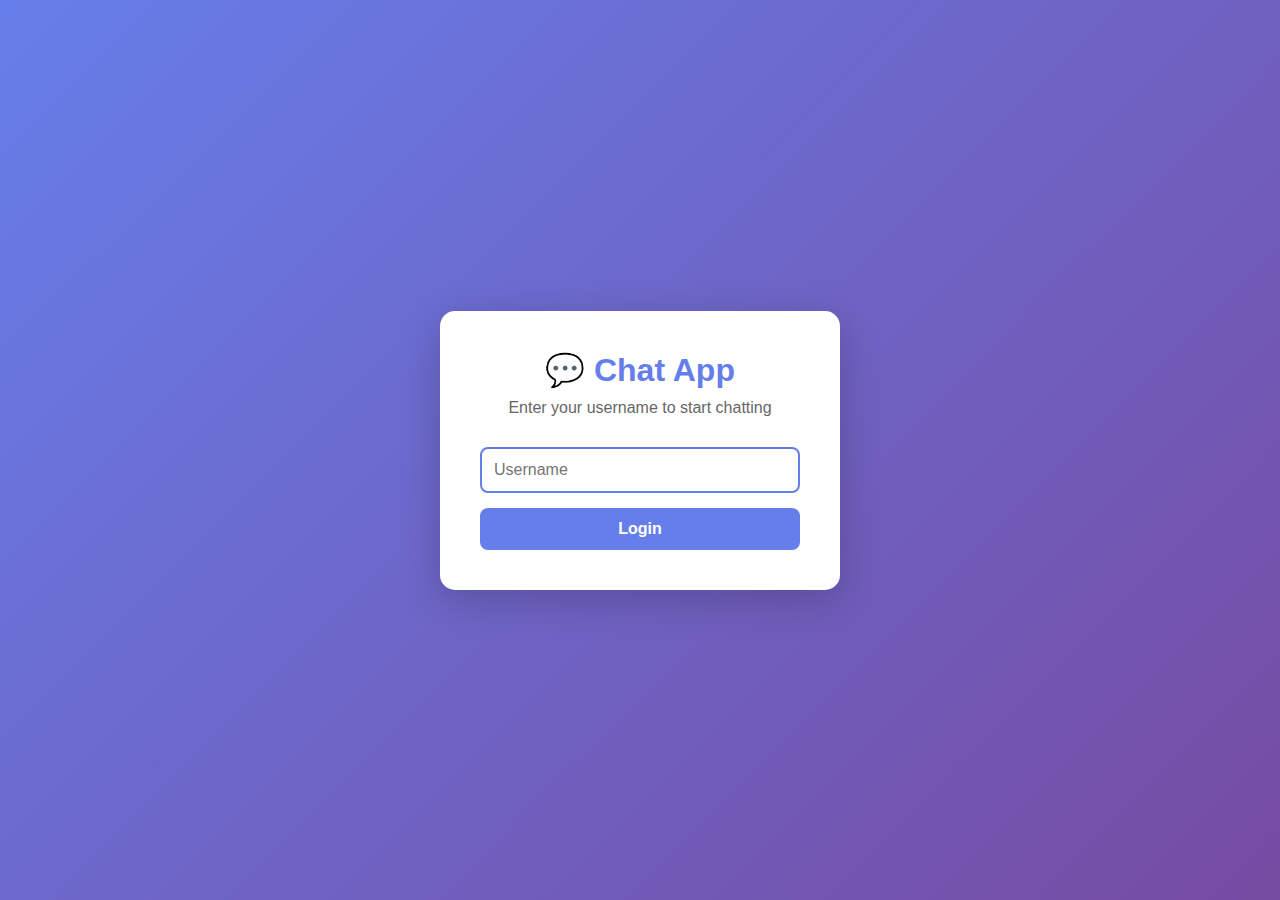
<file: real_time_chat/frontend/users.html>
<!DOCTYPE html>
<html lang="en">
<head>
    <meta charset="UTF-8">
    <meta name="viewport" content="width=device-width, initial-scale=1.0">
    <title>Chat - User List</title>
    <style>
        * {
            margin: 0;
            padding: 0;
            box-sizing: border-box;
        }

        body {
            font-family: -apple-system, BlinkMacSystemFont, 'Segoe UI', Roboto, sans-serif;
            background: linear-gradient(135deg, #667eea 0%, #764ba2 100%);
            min-height: 100vh;
            display: flex;
            align-items: center;
            justify-content: center;
        }

        .login-screen {
            background: white;
            padding: 40px;
            border-radius: 15px;
            box-shadow: 0 10px 40px rgba(0,0,0,0.2);
            text-align: center;
            max-width: 400px;
            width: 90%;
        }

        .login-screen h1 {
            color: #667eea;
            margin-bottom: 10px;
            font-size: 32px;
        }

        .login-screen p {
            color: #666;
            margin-bottom: 30px;
        }

        .login-screen input {
            width: 100%;
            padding: 12px;
            border: 2px solid #e0e0e0;
            border-radius: 8px;
            font-size: 16px;
            margin-bottom: 15px;
            transition: border-color 0.3s;
        }

        .login-screen input:focus {
            outline: none;
            border-color: #667eea;
        }

        .login-screen button {
            width: 100%;
            padding: 12px;
            background: #667eea;
            color: white;
            border: none;
            border-radius: 8px;
            font-size: 16px;
            font-weight: 600;
            cursor: pointer;
            transition: background 0.3s;
        }

        .login-screen button:hover {
            background: #5568d3;
        }

        .hidden {
            display: none !important;
        }

        .container {
            display: flex;
            height: 100vh;
            max-width: 1400px;
            width: 100%;
            background: white;
            box-shadow: 0 0 50px rgba(0,0,0,0.3);
        }

        /* Left Panel - User List */
        .user-list-panel {
            width: 320px;
            border-right: 1px solid #e0e0e0;
            display: flex;
            flex-direction: column;
            background: #fafafa;
        }

        .panel-header {
            padding: 20px;
            background: #667eea;
            color: white;
        }

        .panel-header h2 {
            margin-bottom: 10px;
            font-size: 20px;
        }

        .user-info {
            font-size: 14px;
            opacity: 0.9;
        }

        .tabs {
            display: flex;
            background: white;
            border-bottom: 1px solid #e0e0e0;
        }

        .tab {
            flex: 1;
            padding: 15px;
            text-align: center;
            cursor: pointer;
            border-bottom: 2px solid transparent;
            transition: all 0.3s;
            font-weight: 500;
            color: #666;
        }

        .tab.active {
            color: #667eea;
            border-bottom-color: #667eea;
            background: #f5f7ff;
        }

        .tab:hover {
            background: #f5f5f5;
        }

        .search-box {
            padding: 15px;
            background: white;
            border-bottom: 1px solid #e0e0e0;
        }

        .search-box input {
            width: 100%;
            padding: 10px 15px;
            border: 1px solid #e0e0e0;
            border-radius: 20px;
            font-size: 14px;
        }

        .user-list {
            flex: 1;
            overflow-y: auto;
            background: white;
        }

        .user-item {
            padding: 15px 20px;
            border-bottom: 1px solid #f0f0f0;
            cursor: pointer;
            transition: background 0.2s;
            display: flex;
            align-items: center;
            gap: 12px;
        }

        .user-item:hover {
            background: #f8f9ff;
        }

        .user-avatar {
            width: 45px;
            height: 45px;
            border-radius: 50%;
            background: linear-gradient(135deg, #667eea 0%, #764ba2 100%);
            display: flex;
            align-items: center;
            justify-content: center;
            color: white;
            font-weight: 600;
            font-size: 18px;
            position: relative;
            flex-shrink: 0;
        }

        .status-indicator {
            position: absolute;
            bottom: 0;
            right: 0;
            width: 12px;
            height: 12px;
            border-radius: 50%;
            border: 2px solid white;
        }

        .status-indicator.online {
            background: #4caf50;
        }

        .status-indicator.offline {
            background: #9e9e9e;
        }

        .user-info-text {
            flex: 1;
            min-width: 0;
        }

        .user-name {
            font-weight: 600;
            color: #333;
            margin-bottom: 3px;
        }

        .user-status {
            font-size: 12px;
            color: #999;
        }

        /* Middle Panel - Conversations */
        .conversations-panel {
            width: 320px;
            border-right: 1px solid #e0e0e0;
            display: flex;
            flex-direction: column;
        }

        .conversations-panel .panel-header {
            background: #764ba2;
        }

        .conversation-list {
            flex: 1;
            overflow-y: auto;
        }

        .conversation-item {
            padding: 15px 20px;
            border-bottom: 1px solid #f0f0f0;
            cursor: pointer;
            transition: background 0.2s;
        }

        .conversation-item:hover {
            background: #f8f9ff;
        }

        .conversation-header {
            display: flex;
            justify-content: space-between;
            align-items: center;
            margin-bottom: 5px;
        }

        .conversation-name {
            font-weight: 600;
            color: #333;
        }

        .conversation-time {
            font-size: 11px;
            color: #999;
        }

        .conversation-preview {
            font-size: 13px;
            color: #666;
            white-space: nowrap;
            overflow: hidden;
            text-overflow: ellipsis;
        }

        .unread-badge {
            background: #667eea;
            color: white;
            border-radius: 10px;
            padding: 2px 8px;
            font-size: 11px;
            font-weight: 600;
            margin-left: 8px;
        }

        /* Right Panel - Chat Area */
        .chat-area {
            flex: 1;
            display: flex;
            flex-direction: column;
            background: #fff;
        }

        .chat-header {
            padding: 20px;
            background: white;
            border-bottom: 1px solid #e0e0e0;
            display: flex;
            align-items: center;
            gap: 12px;
        }

        .chat-placeholder {
            flex: 1;
            display: flex;
            align-items: center;
            justify-content: center;
            flex-direction: column;
            color: #999;
        }

        .chat-placeholder-icon {
            font-size: 64px;
            margin-bottom: 20px;
            opacity: 0.3;
        }

        .messages {
            flex: 1;
            overflow-y: auto;
            padding: 20px;
            background: #f9f9f9;
        }

        .message {
            margin-bottom: 15px;
            display: flex;
            gap: 10px;
        }

        .message.mine {
            flex-direction: row-reverse;
        }

        .message-content {
            max-width: 60%;
            padding: 12px 16px;
            border-radius: 18px;
            word-wrap: break-word;
        }

        .message.mine .message-content {
            background: #667eea;
            color: white;
            border-bottom-right-radius: 4px;
        }

        .message.theirs .message-content {
            background: white;
            border: 1px solid #e0e0e0;
            color: #333;
            border-bottom-left-radius: 4px;
        }

        .message-time {
            font-size: 11px;
            opacity: 0.7;
            margin-top: 5px;
        }

        .message-input-area {
            padding: 20px;
            background: white;
            border-top: 1px solid #e0e0e0;
            display: flex;
            gap: 10px;
        }

        #message-input {
            flex: 1;
            padding: 12px 16px;
            border: 1px solid #e0e0e0;
            border-radius: 24px;
            font-size: 15px;
            resize: none;
            font-family: inherit;
        }

        #message-input:focus {
            outline: none;
            border-color: #667eea;
        }

        #send-button {
            padding: 12px 24px;
            background: #667eea;
            color: white;
            border: none;
            border-radius: 24px;
            cursor: pointer;
            font-weight: 600;
            transition: background 0.3s;
        }

        #send-button:hover {
            background: #5568d3;
        }

        #send-button:disabled {
            background: #ccc;
            cursor: not-allowed;
        }

        .empty-state {
            text-align: center;
            padding: 40px 20px;
            color: #999;
        }

        /* Scrollbar Styling */
        ::-webkit-scrollbar {
            width: 6px;
        }

        ::-webkit-scrollbar-track {
            background: #f1f1f1;
        }

        ::-webkit-scrollbar-thumb {
            background: #ccc;
            border-radius: 3px;
        }

        ::-webkit-scrollbar-thumb:hover {
            background: #999;
        }
    </style>
</head>
<body>
    <!-- Login Screen -->
    <div id="login-screen" class="login-screen">
        <h1>💬 Chat App</h1>
        <p>Enter your username to start chatting</p>
        <input type="text" id="username-input" placeholder="Username" autofocus>
        <button onclick="login()">Login</button>
    </div>

    <!-- Chat Screen -->
    <div id="chat-screen" class="container hidden">
        <!-- Left Panel: User List -->
        <div class="user-list-panel">
            <div class="panel-header">
                <h2>Users</h2>
                <div class="user-info">Logged in as: <span id="current-user"></span></div>
            </div>
            
            <div class="tabs">
                <div class="tab active" onclick="showTab('all')">All Users</div>
                <div class="tab" onclick="showTab('online')">Online</div>
            </div>
            
            <div class="search-box">
                <input type="text" id="user-search" placeholder="Search users..." oninput="searchUsers()">
            </div>
            
            <div class="user-list" id="user-list">
                <div class="empty-state">Loading users...</div>
            </div>
        </div>

        <!-- Middle Panel: Conversations -->
        <div class="conversations-panel">
            <div class="panel-header">
                <h2>Conversations</h2>
            </div>
            
            <div class="conversation-list" id="conversation-list">
                <div class="empty-state">No conversations yet</div>
            </div>
        </div>

        <!-- Right Panel: Chat Area -->
        <div class="chat-area">
            <div id="chat-placeholder" class="chat-placeholder">
                <div class="chat-placeholder-icon">💬</div>
                <h3>Select a conversation to start chatting</h3>
                <p>Choose a user from the list to begin</p>
            </div>
            
            <div id="chat-content" class="hidden" style="display: flex; flex-direction: column; flex: 1;">
                <div class="chat-header" id="chat-header">
                    <div class="user-avatar">
                        <span id="chat-user-initial"></span>
                        <div class="status-indicator" id="chat-user-status"></div>
                    </div>
                    <div>
                        <div class="user-name" id="chat-user-name"></div>
                        <div class="user-status" id="chat-user-status-text"></div>
                    </div>
                </div>
                
                <div class="messages" id="messages"></div>
                
                <div class="message-input-area">
                    <input 
                        type="text" 
                        id="message-input" 
                        placeholder="Type a message..."
                        disabled
                    >
                    <button id="send-button" onclick="sendMessage()" disabled>Send</button>
                </div>
            </div>
        </div>
    </div>

    <script>
        let ws = null;
        let currentUser = null;
        let activeConversation = null;
        let currentTab = 'all';
        let reconnectAttempts = 0;
        const maxReconnectAttempts = 5;

        // API Base URL
        const API_URL = 'http://localhost:8000';
        const WS_URL = 'ws://localhost:8000';

        // ========== LOGIN ==========
        
        async function login() {
            const username = document.getElementById('username-input').value.trim();
            if (!username) {
                alert('Please enter a username');
                return;
            }

            try {
                // Auto-register if user doesn't exist
                const response = await fetch(
                    `${API_URL}/users/register`,
                    {
                        method: 'POST',
                        headers: { 'Content-Type': 'application/json' },
                        body: JSON.stringify({
                            username: username,
                            email: `${username}@chat.local`
                        })
                    }
                );
                
                if (response.ok) {
                    console.log('✅ New user registered:', username);
                } else if (response.status === 400) {
                    console.log('✅ Existing user logging in:', username);
                } else {
                    throw new Error('Unexpected error');
                }
                
                currentUser = username;
                document.getElementById('login-screen').classList.add('hidden');
                document.getElementById('chat-screen').classList.remove('hidden');
                document.getElementById('current-user').textContent = username;

                await loadUserList();
                await loadConversations();
                connectWebSocket();
                
            } catch (error) {
                console.error('Login error:', error);
                alert('Failed to connect to server. Is the server running?');
            }
        }

        // ========== WEBSOCKET ==========
        
        function connectWebSocket() {
            if (ws && ws.readyState === WebSocket.OPEN) {
                console.log('WebSocket already connected');
                return;
            }

            if (ws) {
                ws.close();
            }

            console.log(`Connecting WebSocket for ${currentUser}...`);
            ws = new WebSocket(`${WS_URL}/ws/dm/${currentUser}`);

            ws.onopen = () => {
                console.log('✅ WebSocket connected');
                reconnectAttempts = 0;
            };

            ws.onmessage = (event) => {
                const data = JSON.parse(event.data);
                console.log('Received:', data);

                if (data.type === 'direct_message') {
                    if (activeConversation === data.from) {
                        displayMessage(data, false);
                    }
                    loadConversations();
                    
                } else if (data.type === 'status_change') {
                    updateUserStatus(data.user_id, data.username, data.is_online);
                    loadUserList();
                }
            };

            ws.onerror = (error) => {
                console.error('❌ WebSocket error:', error);
            };

            ws.onclose = (event) => {
                console.log('❌ WebSocket disconnected');
                
                if (reconnectAttempts < maxReconnectAttempts) {
                    reconnectAttempts++;
                    console.log(`Reconnecting... (${reconnectAttempts}/${maxReconnectAttempts})`);
                    
                    setTimeout(() => {
                        connectWebSocket();
                    }, 2000);
                } else {
                    console.error('Max reconnection attempts reached');
                    alert('Connection lost. Please refresh the page.');
                }
            };
        }

        // ========== SEND MESSAGE ==========
        
        function sendMessage() {
            const input = document.getElementById('message-input');
            const content = input.value.trim();

            if (!content || !activeConversation) return;

            if (!ws || ws.readyState !== WebSocket.OPEN) {
                console.error('WebSocket not connected');
                alert('Connection lost. Please wait while reconnecting...');
                
                if (!ws || ws.readyState === WebSocket.CLOSED) {
                    connectWebSocket();
                }
                
                return;
            }

            try {
                ws.send(JSON.stringify({
                    to: activeConversation,
                    content: content
                }));

                displayMessage({
                    content: content,
                    created_at: new Date().toISOString()
                }, true);

                input.value = '';

                markConversationAsRead(activeConversation);
                
            } catch (error) {
                console.error('Send error:', error);
                alert('Failed to send message. Please try again.');
            }
        }

        // ========== USER LIST ==========
        
        async function loadUserList() {
            try {
                const url = currentTab === 'online' 
                    ? `${API_URL}/users/online`
                    : `${API_URL}/users/list?current_username=${encodeURIComponent(currentUser)}`;
                
                const response = await fetch(url);
                const data = await response.json();
                
                const users = currentTab === 'online' ? data.online_users : data.users;
                const userList = document.getElementById('user-list');
                
                if (users.length === 0) {
                    userList.innerHTML = '<div class="empty-state">No users found</div>';
                    return;
                }
                
                userList.innerHTML = users.map(user => `
                    <div class="user-item" onclick="startConversation('${user.username}')">
                        <div class="user-avatar">
                            ${user.username.charAt(0).toUpperCase()}
                            <div class="status-indicator ${user.is_online ? 'online' : 'offline'}"></div>
                        </div>
                        <div class="user-info-text">
                            <div class="user-name">${user.username}</div>
                            <div class="user-status">
                                ${user.is_online ? 'Online' : `Last seen: ${formatTime(user.last_seen)}`}
                            </div>
                        </div>
                    </div>
                `).join('');
                
            } catch (error) {
                console.error('Error loading users:', error);
            }
        }

        // ========== CONVERSATIONS ==========
        
        async function loadConversations() {
            try {
                const response = await fetch(
                    `${API_URL}/dm/conversations?username=${encodeURIComponent(currentUser)}`
                );
                const data = await response.json();
                
                const conversationList = document.getElementById('conversation-list');
                
                if (data.conversations.length === 0) {
                    conversationList.innerHTML = '<div class="empty-state">No conversations yet</div>';
                    return;
                }
                
                conversationList.innerHTML = data.conversations.map(conv => `
                    <div class="conversation-item" onclick="openConversation('${conv.other_user.username}')">
                        <div class="conversation-header">
                            <span class="conversation-name">
                                ${conv.other_user.username}
                                ${conv.unread_count > 0 ? `<span class="unread-badge">${conv.unread_count}</span>` : ''}
                            </span>
                            <span class="conversation-time">${formatTime(conv.last_message.created_at)}</span>
                        </div>
                        <div class="conversation-preview">
                            ${conv.last_message.is_mine ? 'You: ' : ''}${conv.last_message.content}
                        </div>
                    </div>
                `).join('');
                
            } catch (error) {
                console.error('Error loading conversations:', error);
            }
        }

        async function markConversationAsRead(otherUsername) {
            try {
                const response = await fetch(
                    `${API_URL}/dm/mark-read-conversation?current_username=${encodeURIComponent(currentUser)}&other_username=${encodeURIComponent(otherUsername)}`,
                    {
                        method: 'POST'
                    }
                );
                
                if (response.ok) {
                    const data = await response.json();
                    if (data.count > 0) {
                        console.log(`✓ Marked ${data.count} messages as read in one operation`);
                        // Reload conversations to update unread count
                        loadConversations();
                    }
                }
            } catch (error) {
                console.error('Error marking conversation as read:', error);
            }
        }

        // ========== CHAT ==========
        
        async function startConversation(username) {
            openConversation(username);
        }

        async function openConversation(otherUser) {
            activeConversation = otherUser;
            
            // Show chat area
            document.getElementById('chat-placeholder').classList.add('hidden');
            document.getElementById('chat-content').classList.remove('hidden');
            
            // Update header
            document.getElementById('chat-user-initial').textContent = otherUser.charAt(0).toUpperCase();
            document.getElementById('chat-user-name').textContent = otherUser;
            
            // Enable input
            document.getElementById('message-input').disabled = false;
            document.getElementById('send-button').disabled = false;
            
            // Load messages
            try {
                const response = await fetch(
                    `${API_URL}/dm/conversation/${encodeURIComponent(otherUser)}?current_username=${encodeURIComponent(currentUser)}`
                );
                const data = await response.json();
                
                const messagesDiv = document.getElementById('messages');
                messagesDiv.innerHTML = '';
                
                data.messages.forEach(msg => {
                    displayMessage(msg, msg.is_mine);
                });
                
                scrollToBottom();
                
            } catch (error) {
                console.error('Error loading conversation:', error);
            }
            
            // Reload conversations to update unread count
            loadConversations();
        }

        function displayMessage(data, isMine) {
            const messagesDiv = document.getElementById('messages');
            
            const messageDiv = document.createElement('div');
            messageDiv.className = `message ${isMine ? 'mine' : 'theirs'}`;
            
            messageDiv.innerHTML = `
                <div class="message-content">
                    ${data.content}
                    <div class="message-time">${formatTime(data.created_at)}</div>
                </div>
            `;
            
            messagesDiv.appendChild(messageDiv);
            scrollToBottom();
        }

        // ========== HELPERS ==========
        
        function showTab(tab) {
            currentTab = tab;
            
            document.querySelectorAll('.tab').forEach(t => t.classList.remove('active'));
            event.target.classList.add('active');
            
            loadUserList();
        }

        async function searchUsers() {
            const query = document.getElementById('user-search').value.trim();
            
            if (!query) {
                loadUserList();
                return;
            }
            
            try {
                const response = await fetch(
                    `${API_URL}/users/search?query=${encodeURIComponent(query)}&current_username=${encodeURIComponent(currentUser)}`
                );
                const data = await response.json();
                
                const userList = document.getElementById('user-list');
                
                if (data.users.length === 0) {
                    userList.innerHTML = '<div class="empty-state">No users found</div>';
                    return;
                }
                
                userList.innerHTML = data.users.map(user => `
                    <div class="user-item" onclick="startConversation('${user.username}')">
                        <div class="user-avatar">
                            ${user.username.charAt(0).toUpperCase()}
                            <div class="status-indicator ${user.is_online ? 'online' : 'offline'}"></div>
                        </div>
                        <div class="user-info-text">
                            <div class="user-name">${user.username}</div>
                            <div class="user-status">
                                ${user.is_online ? 'Online' : `Last seen: ${formatTime(user.last_seen)}`}
                            </div>
                        </div>
                    </div>
                `).join('');
                
            } catch (error) {
                console.error('Error searching users:', error);
            }
        }

        function updateUserStatus(userId, username, isOnline) {
            // Update will happen on next loadUserList()
            console.log(`User ${username} is now ${isOnline ? 'online' : 'offline'}`);
        }

        function formatTime(timestamp) {
            const date = new Date(timestamp);
            const now = new Date();
            const diff = now - date;
            
            if (diff < 60000) return 'Just now';
            if (diff < 3600000) return `${Math.floor(diff / 60000)}m ago`;
            if (diff < 86400000) return `${Math.floor(diff / 3600000)}h ago`;
            if (diff < 604800000) return `${Math.floor(diff / 86400000)}d ago`;
            
            return date.toLocaleDateString();
        }

        function scrollToBottom() {
            const messagesDiv = document.getElementById('messages');
            messagesDiv.scrollTop = messagesDiv.scrollHeight;
        }

        // ========== EVENT LISTENERS ==========
        
        document.addEventListener('DOMContentLoaded', () => {
            document.getElementById('message-input').addEventListener('keypress', (e) => {
                if (e.key === 'Enter') sendMessage();
            });

            document.getElementById('username-input').addEventListener('keypress', (e) => {
                if (e.key === 'Enter') login();
            });
        });
    </script>
</body>
</html>
</file>
